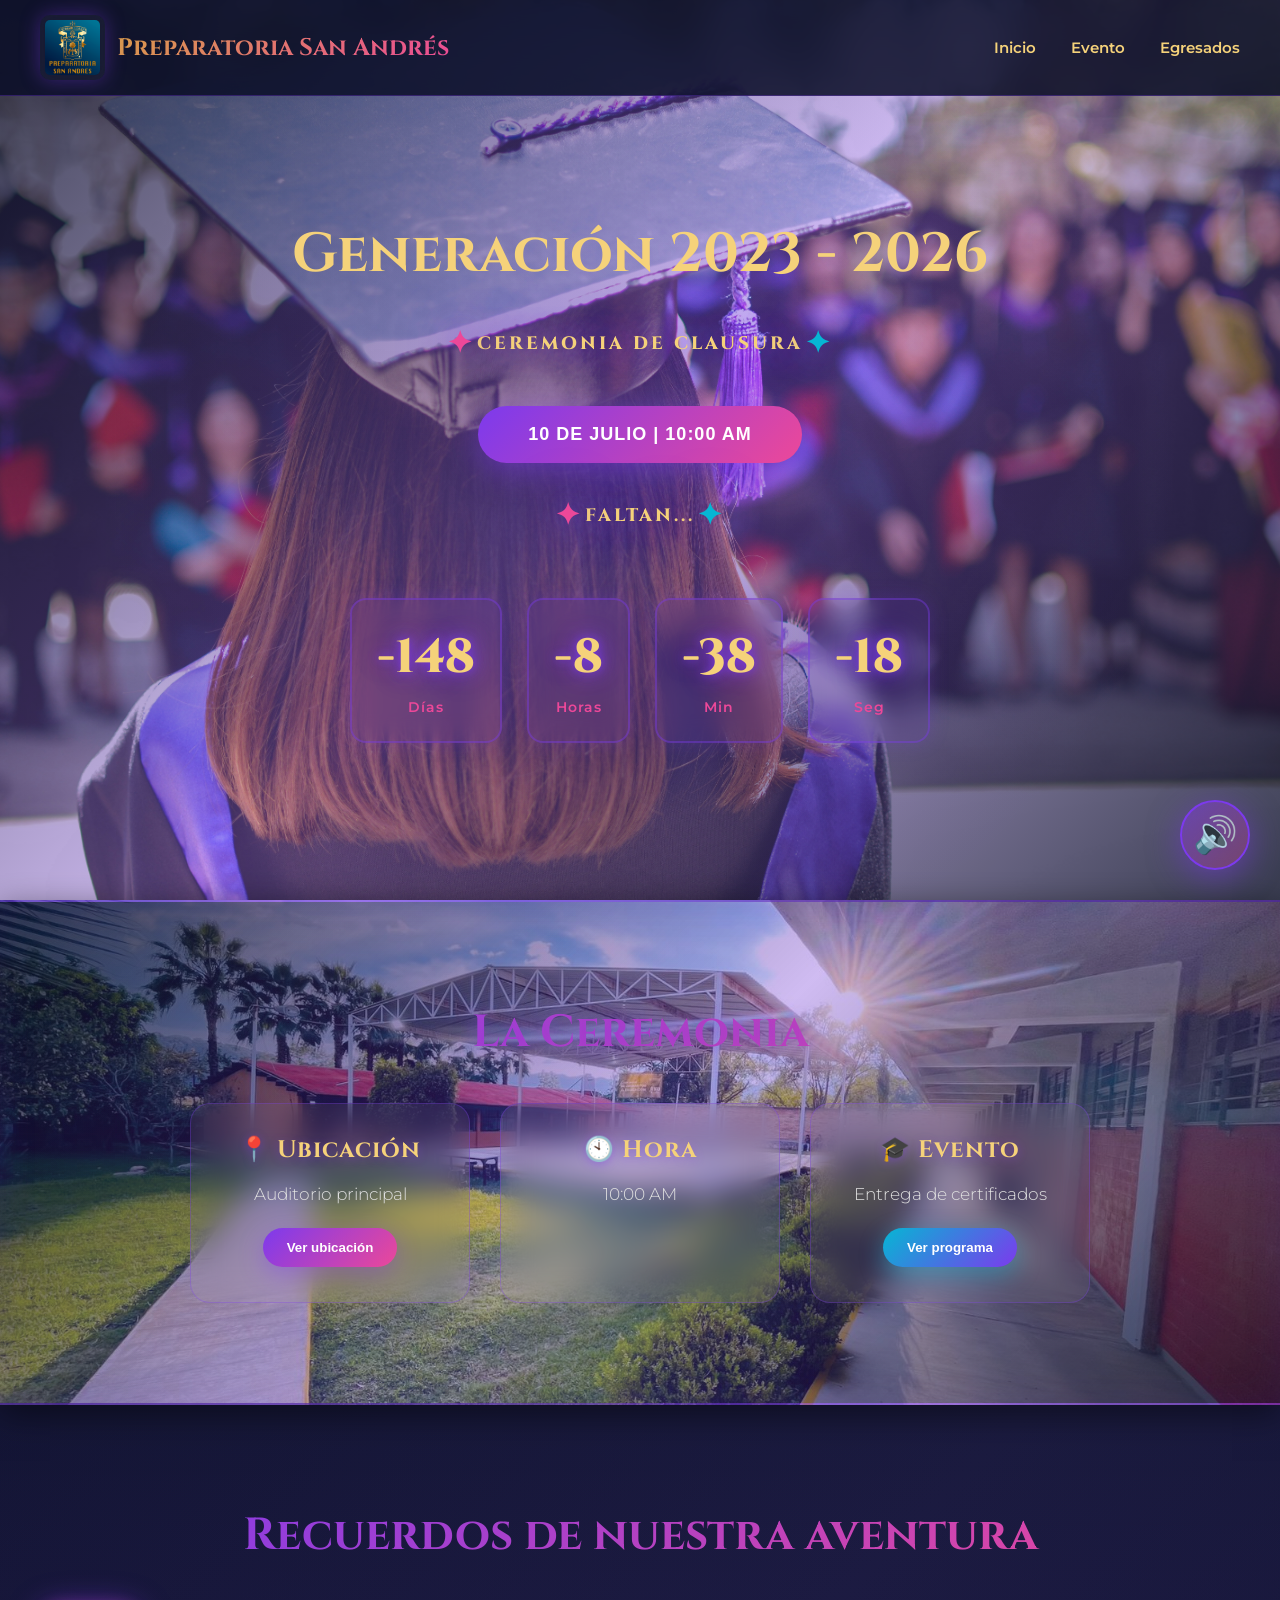
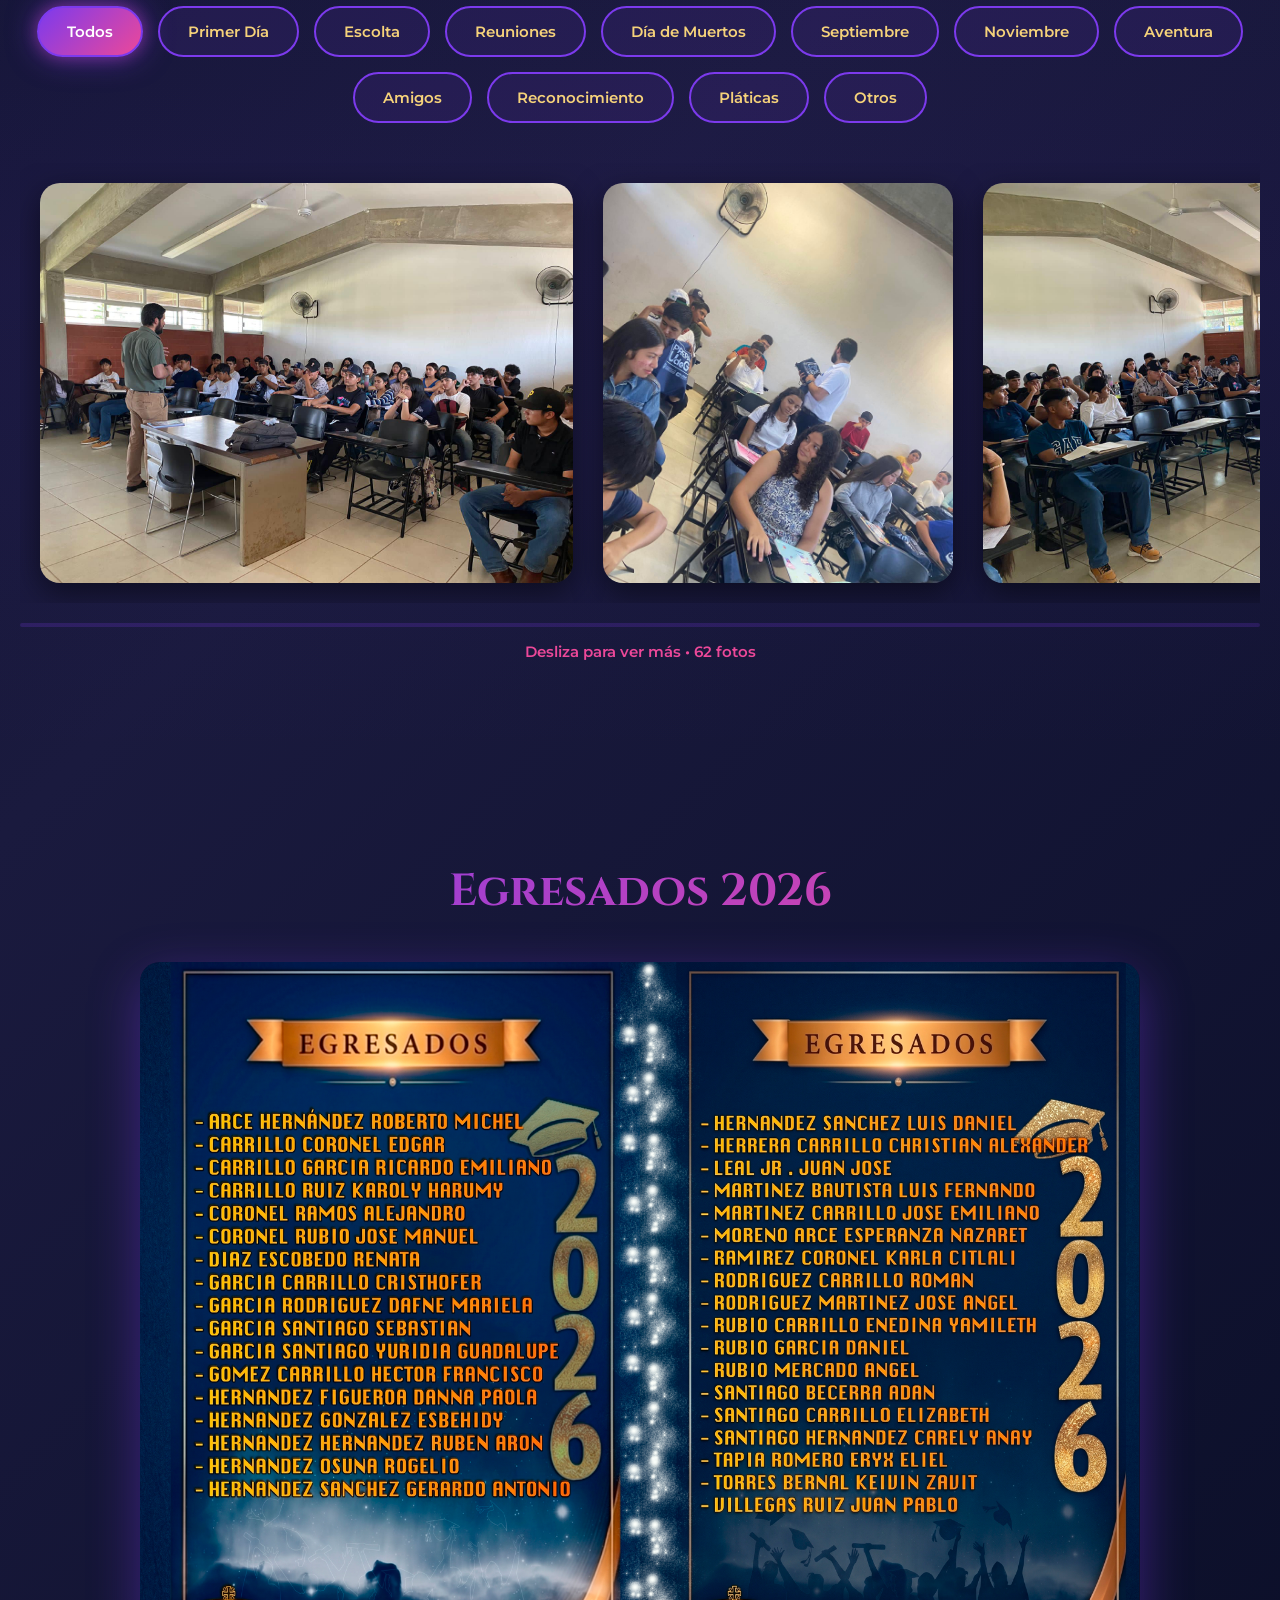
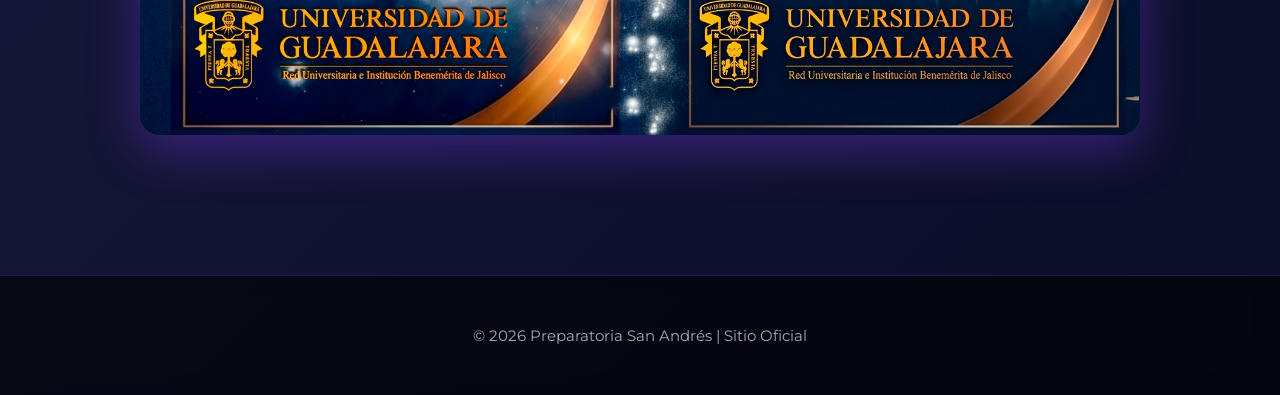
<file: RESPALDO/index.html>
<!DOCTYPE html>
<html lang="es">
<head>
<meta charset="UTF-8">
<meta name="viewport" content="width=device-width, initial-scale=1.0">

<title>Preparatoria San Andrés | Clausura 2026</title>

<link href="https://fonts.googleapis.com/css2?family=Cinzel:wght@400;600;800&family=Montserrat:wght@300;400;600;700;800&display=swap" rel="stylesheet">

<style>
    /* BOTÓN EVENTO */
.event-btn{
    margin-top:20px;
    padding:12px 24px;
    border:none;
    border-radius:30px;
    background:linear-gradient(135deg, #06b6d4, #7c3aed);
    color:white;
    font-weight:700;
    cursor:pointer;
    transition:0.3s;
    box-shadow:0 8px 25px rgba(6,182,212,0.4);
    position:relative;
    overflow:hidden;
}

.event-btn::before{
    content:"";
    position:absolute;
    top:0;
    left:-100%;
    width:100%;
    height:100%;
    background:linear-gradient(
        120deg,
        transparent,
        rgba(255,255,255,0.35),
        transparent
    );
    transition:0.5s;
}

.event-btn:hover::before{
    left:100%;
}

.event-btn:hover{
    transform:scale(1.08);
    box-shadow:
        0 12px 35px rgba(6,182,212,0.7),
        0 0 20px rgba(124,58,237,0.5);
}

/* CARD EVENTO */
.event-card{
    cursor:pointer;
}

.event-card:hover{
    border-color:#06b6d4;
}
    /* BOTÓN UBICACIÓN */
.location-btn{
    margin-top:20px;
    padding:12px 24px;
    border:none;
    border-radius:30px;
    background:linear-gradient(135deg, var(--purple), var(--pink));
    color:white;
    font-weight:700;
    cursor:pointer;
    transition:0.3s;
    box-shadow:0 8px 25px rgba(124,58,237,0.4);
    position:relative;
    overflow:hidden;
}

.location-btn::before{
    content:"";
    position:absolute;
    top:0;
    left:-100%;
    width:100%;
    height:100%;
    background:linear-gradient(
        120deg,
        transparent,
        rgba(255,255,255,0.35),
        transparent
    );
    transition:0.5s;
}

.location-btn:hover::before{
    left:100%;
}

.location-btn:hover{
    transform:scale(1.08);
    box-shadow:
        0 12px 35px rgba(124,58,237,0.7),
        0 0 20px rgba(236,72,153,0.5);
}

/* EFECTO CARD UBICACIÓN */
.location-card{
    cursor:pointer;
}

.location-card:hover{
    border-color:#ec4899;
}
:root{
    --gold:#d4af37;
    --gold-light:#f5d27a;
    --purple:#7c3aed;
    --pink:#ec4899;
    --cyan:#06b6d4;
    --dark:#0a0e27;
}

*{box-sizing:border-box;}

html{
    scroll-behavior:smooth;
}

body{
    margin:0;
    font-family:'Montserrat',sans-serif;
    background:linear-gradient(135deg, #0a0e27 0%, #1a1a3e 50%, #0a0e27 100%);
    color:white;
    overflow-x:hidden;
}

/* ===== KEYFRAMES ===== */
@keyframes fadeUp{
    from{opacity:0; transform:translateY(40px);}
    to{opacity:1; transform:translateY(0);}
}

@keyframes glowNumber{
    from{
        text-shadow:
            0 0 10px rgba(124,58,237,0.8),
            0 0 20px rgba(124,58,237,0.6);
    }
    to{
        text-shadow:
            0 0 20px rgba(245,210,122,1),
            0 0 40px rgba(124,58,237,0.8),
            0 0 60px rgba(124,58,237,0.6);
    }
}

@keyframes titleGlow{
    0%,100%{
        text-shadow:
            0 0 30px rgba(124,58,237,0.8),
            0 0 60px rgba(124,58,237,0.6),
            0 0 90px rgba(124,58,237,0.4),
            0 4px 20px rgba(0,0,0,0.5);
    }
    50%{
        text-shadow:
            0 0 50px rgba(236,72,153,1),
            0 0 80px rgba(124,58,237,0.8),
            0 0 120px rgba(124,58,237,0.6),
            0 4px 25px rgba(0,0,0,0.7);
    }
}

@keyframes float{
    0%,100%{ transform:translateY(-50%); }
    50%{ transform:translateY(-65%); }
}

@keyframes bounce{
    0%,100%{ transform:scale(1) translateY(0); }
    50%{ transform:scale(1.2) translateY(-5px); }
}

@keyframes zoomIn{
    from{transform:scale(0.7); opacity:0;}
    to{transform:scale(1); opacity:1;}
}

/* ===== NAV ===== */
.nav{
    position:fixed;
    top:0;
    width:100%;
    display:flex;
    justify-content:space-between;
    align-items:center;
    padding:15px 40px;
    background:rgba(10,14,39,0.85);
    backdrop-filter:blur(20px);
    z-index:100;
    border-bottom:1px solid rgba(124,58,237,0.3);
}

.nav h1{
    cursor:pointer;
    font-family:'Cinzel';
    background:linear-gradient(135deg, var(--gold), var(--pink));
    -webkit-background-clip:text;
    -webkit-text-fill-color:transparent;
    background-clip:text;
    font-size:clamp(16px,4vw,24px);
    display:flex;
    align-items:center;
    gap:12px;
    margin:0;
    transition:0.3s;
}

.nav h1:hover{
    transform:scale(1.05);
}

.nav h1 img{
    height:clamp(45px,8vw,65px);
    border-radius:10px;
    background:rgba(255,255,255,0.05);
    padding:5px;
    backdrop-filter:blur(10px);
    box-shadow:0 0 20px rgba(124,58,237,0.4);
    transition:0.3s;
}

.nav h1 img:hover{
    box-shadow:0 0 30px rgba(236,72,153,0.6);
}

.nav-links{
    display:flex;
    gap:clamp(15px,3vw,35px);
    align-items:center;
}

.nav a{
    color:#f5d27a;
    text-decoration:none;
    position:relative;
    font-size:clamp(12px,2vw,15px);
    font-weight:600;
    transition:0.3s;
}

.nav a::after{
    content:"";
    position:absolute;
    width:0;
    height:2px;
    background:linear-gradient(90deg, var(--purple), var(--pink));
    bottom:-5px;
    left:0;
    transition:.3s;
}

.nav a:hover{
    color:#ec4899;
}

.nav a:hover::after{
    width:100%;
}

.hamburger{
    display:none;
    flex-direction:column;
    cursor:pointer;
    gap:6px;
}

.hamburger span{
    width:25px;
    height:3px;
    background:linear-gradient(90deg, var(--gold), var(--pink));
    border-radius:3px;
    transition:0.3s;
}

.hamburger.active span:nth-child(1){
    transform:rotate(45deg) translate(10px, 10px);
}

.hamburger.active span:nth-child(2){
    opacity:0;
}

.hamburger.active span:nth-child(3){
    transform:rotate(-45deg) translate(7px, -7px);
}

@media(max-width:768px){
    .nav{
        padding:12px 20px;
    }
    
    .hamburger{
        display:flex;
    }
    
    .nav-links{
        position:fixed;
        top:70px;
        left:-100%;
        flex-direction:column;
        background:rgba(10,14,39,0.98);
        backdrop-filter:blur(20px);
        width:100%;
        text-align:center;
        transition:0.3s;
        padding:40px 0;
        gap:20px;
        border-bottom:1px solid rgba(124,58,237,0.3);
    }
    
    .nav-links.active{
        left:0;
    }
    
    .nav-links a{
        font-size:18px;
        display:block;
        padding:10px 0;
    }
}

/* ===== MÚSICA ===== */
.music-toggle{
    position:fixed;
    bottom:30px;
    right:30px;
    width:clamp(55px,12vw,70px);
    height:clamp(55px,12vw,70px);
    border-radius:50%;
    background:linear-gradient(135deg, rgba(124,58,237,0.5) 0%, rgba(236,72,153,0.3) 100%);
    border:2px solid #7c3aed;
    color:#f5d27a;
    font-size:clamp(28px,6vw,36px);
    cursor:pointer;
    transition:0.3s all;
    display:flex;
    align-items:center;
    justify-content:center;
    z-index:101;
    box-shadow:0 8px 32px rgba(124,58,237,0.5);
    backdrop-filter:blur(10px);
}

.music-toggle:hover{
    transform:scale(1.15) rotate(10deg);
    background:linear-gradient(135deg, rgba(124,58,237,0.7) 0%, rgba(236,72,153,0.5) 100%);
    box-shadow:0 12px 40px rgba(124,58,237,0.7), 0 0 20px rgba(236,72,153,0.4);
}

.music-toggle.muted{
    background:linear-gradient(135deg, rgba(100,100,100,0.3) 0%, rgba(100,100,100,0.1) 100%);
    border-color:#808080;
    color:#808080;
}

.music-toggle.muted:hover{
    background:linear-gradient(135deg, rgba(100,100,100,0.5) 0%, rgba(100,100,100,0.2) 100%);
    box-shadow:0 8px 25px rgba(100,100,100,0.3);
}

.music-icon{
    display:block;
    transition:transform 0.3s;
}

.music-toggle:hover .music-icon{
    animation:bounce 0.6s ease;
}

@media(max-width:600px){
    .music-toggle{
        bottom:20px;
        right:20px;
    }
}

/* ===== HERO ===== */
.hero{
    min-height:100vh;
    display:flex;
    align-items:center;
    justify-content:center;
    text-align:center;
    background:
    linear-gradient(135deg, rgba(10,14,39,0.8) 0%, rgba(124,58,237,0.3) 50%, rgba(10,14,39,0.8) 100%),
    url('FONDO1.jpg');
    background-size:cover;
    background-position:center;
    background-attachment:fixed;
    padding:120px 20px 60px;
    position:relative;
    overflow:hidden;
}

.hero::before{
    content:"";
    position:absolute;
    top:0;
    left:0;
    right:0;
    bottom:0;
    background:radial-gradient(circle at 50% 50%, rgba(124,58,237,0.1), transparent 70%);
    pointer-events:none;
}

.hero > div{
    display:flex;
    flex-direction:column;
    align-items:center;
    gap:clamp(20px,5vw,40px);
    position:relative;
    z-index:1;
}

.hero h2{
    font-family:'Cinzel';
    font-size:clamp(28px,6vw,55px);
    animation:fadeUp 1.2s ease;
    color:#f5d27a;
    margin:0;
}

.hero p{
    color:var(--gold-light);
    animation:fadeUp 1.5s ease;
    font-size:clamp(14px,3vw,18px);
    margin:0;
}

.ceremonia-title{
    font-family:'Cinzel';
    font-size:clamp(36px,8vw,75px);
    color:#f5d27a;
    font-weight:800;
    letter-spacing:clamp(1px,2vw,3px);
    text-transform:uppercase;
    margin:20px 0;
    text-shadow:
        0 0 30px rgba(124,58,237,0.8),
        0 0 60px rgba(124,58,237,0.6),
        0 0 90px rgba(124,58,237,0.4);
    animation:titleGlow 2s ease-in-out infinite, fadeUp 1.5s ease;
    position:relative;
    display:inline-block;
}

.ceremonia-title::before{
    content:"✦";
    position:absolute;
    left:clamp(-30px,-8vw,-50px);
    top:50%;
    transform:translateY(-50%);
    color:#ec4899;
    font-size:clamp(20px,3vw,30px);
    animation:float 3s ease-in-out infinite;
}

.ceremonia-title::after{
    content:"✦";
    position:absolute;
    right:clamp(-30px,-8vw,-50px);
    top:50%;
    transform:translateY(-50%);
    color:#06b6d4;
    font-size:clamp(20px,3vw,30px);
    animation:float 3s ease-in-out infinite 0.5s;
}

.btn{
    margin-top:10px;
    padding:clamp(14px,3vw,18px) clamp(30px,6vw,50px);
    font-size:clamp(14px,2.5vw,18px);
    font-weight:700;
    border-radius:50px;
    border:none;
    background:linear-gradient(135deg, var(--purple), var(--pink));
    color:white;
    cursor:pointer;
    transition:.3s;
    text-transform:uppercase;
    letter-spacing:1px;
    box-shadow:0 8px 32px rgba(124,58,237,0.5);
    position:relative;
    overflow:hidden;
}

.btn::before{
    content:"";
    position:absolute;
    top:0;
    left:-100%;
    width:100%;
    height:100%;
    background:linear-gradient(135deg, transparent, rgba(255,255,255,0.3), transparent);
    transition:0.5s;
}

.btn:hover::before{
    left:100%;
}

.btn:hover{
    transform:scale(1.1);
    box-shadow:0 12px 40px rgba(124,58,237,0.7), 0 0 20px rgba(236,72,153,0.5);
}

.countdown-pro{
    margin-top:30px;
    display:flex;
    justify-content:center;
    gap:clamp(15px,3vw,25px);
    flex-wrap:wrap;
}

.time-box{
    background:rgba(124,58,237,0.1);
    backdrop-filter:blur(12px);
    border:2px solid rgba(124,58,237,0.4);
    padding:clamp(15px,3vw,25px);
    border-radius:16px;
    min-width:clamp(70px,15vw,100px);
    text-align:center;
    box-shadow:0 0 20px rgba(124,58,237,0.2);
    transition:.4s;
}

.time-box:hover{
    transform:scale(1.1) translateY(-5px);
    box-shadow:0 10px 40px rgba(124,58,237,0.6), 0 0 30px rgba(236,72,153,0.3);
    border-color:rgba(236,72,153,0.6);
}

.time-box span{
    font-size:clamp(28px,6vw,48px);
    font-weight:800;
    font-family:'Cinzel';
    color:#f5d27a;
    text-shadow:
        0 0 10px rgba(124,58,237,0.8),
        0 0 20px rgba(124,58,237,0.6),
        0 0 30px rgba(124,58,237,0.4);
    animation:glowNumber 2s infinite alternate;
    display:block;
}

.time-box p{
    margin:8px 0 0;
    font-size:clamp(12px,2vw,14px);
    color:#ec4899;
    letter-spacing:1px;
    font-weight:600;
}

/* ===== SECCIONES ===== */
.section{
    padding:clamp(60px,8vw,100px) 20px;
    text-align:center;
    position:relative;
}

.section h3{
    font-family:'Cinzel';
    background:linear-gradient(135deg, var(--purple), var(--pink));
    -webkit-background-clip:text;
    -webkit-text-fill-color:transparent;
    background-clip:text;
    font-size:clamp(28px,6vw,45px);
    margin:0 0 30px 0;
    animation:fadeUp 0.8s ease;
}

#evento{
    position:relative;
    background:
    linear-gradient(135deg, rgba(10,14,39,0.8) 0%, rgba(124,58,237,0.3) 50%, rgba(10,14,39,0.8) 100%),
    url('HISTORIA/11.jpg');
    background-size:cover;
    background-position:center;
    background-attachment:fixed;
    border-top:2px solid rgba(124,58,237,0.5);
    border-bottom:2px solid rgba(124,58,237,0.5);
    box-shadow:
        inset 0 0 40px rgba(124,58,237,0.1),
        0 8px 32px rgba(0,0,0,0.5);
}

#evento::before{
    content:"";
    position:absolute;
    top:0;
    left:0;
    right:0;
    bottom:0;
    background:radial-gradient(circle at 30% 70%, rgba(124,58,237,0.05), transparent 50%);
    pointer-events:none;
}

#evento h3{
    position:relative;
    z-index:1;
    text-shadow:0 0 20px rgba(124,58,237,0.6);
}

/* ===== CARDS ===== */
.cards{
    display:flex;
    flex-wrap:wrap;
    justify-content:center;
    gap:clamp(20px,3vw,30px);
    margin-top:40px;
    position:relative;
    z-index:1;
}

.card{
    background:rgba(255,255,255,0.05);
    backdrop-filter:blur(15px);
    border:1px solid rgba(124,58,237,0.3);
    padding:clamp(20px,4vw,30px);
    border-radius:20px;
    width:100%;
    max-width:280px;
    min-height:200px;
    transition:.4s;
    position:relative;
    overflow:hidden;
}

.card::before{
    content:"";
    position:absolute;
    top:-50%;
    right:-50%;
    width:100%;
    height:100%;
    background:linear-gradient(135deg, rgba(124,58,237,0.2), rgba(236,72,153,0.1));
    opacity:0;
    transition:0.4s;
}

.card:hover::before{
    opacity:1;
}

.card h4{
    font-family:'Cinzel';
    font-size:clamp(18px,3.5vw,24px);
    color:#f5d27a;
    margin:0 0 15px 0;
    text-shadow:0 2px 10px rgba(124,58,237,0.4);
    letter-spacing:1px;
    transition:0.3s;
    position:relative;
    z-index:2;
}

.card p{
    font-size:clamp(14px,2vw,17px);
    color:#e0e0e0;
    margin:0;
    font-weight:300;
    line-height:1.6;
    transition:0.3s;
    position:relative;
    z-index:2;
}

.card:hover{
    transform:translateY(-15px) scale(1.05);
    box-shadow:0 15px 40px rgba(124,58,237,0.4), 0 0 30px rgba(124,58,237,0.2);
    border-color:rgba(124,58,237,0.6);
}

.card:hover h4{
    color:#f5d27a;
    text-shadow:0 0 20px rgba(236,72,153,0.8), 0 2px 10px rgba(124,58,237,0.6);
    transform:scale(1.08);
}

.card:hover p{
    color:#f5d27a;
}

/* ===== GALERÍA ===== */
.gallery-section{
    padding:clamp(60px,8vw,100px) 20px;
    background:linear-gradient(180deg, transparent 0%, rgba(124,58,237,0.05) 50%, transparent 100%);
    text-align:center;
}

.gallery-title{
    font-family:'Cinzel';
    background:linear-gradient(135deg, var(--purple), var(--pink));
    -webkit-background-clip:text;
    -webkit-text-fill-color:transparent;
    background-clip:text;
    font-size:clamp(28px,6vw,45px);
    margin:0 0 40px 0;
    animation:fadeUp 0.8s ease;
}

.filter-buttons{
    display:flex;
    flex-wrap:wrap;
    justify-content:center;
    gap:clamp(10px,2vw,15px);
    margin-bottom:40px;
    animation:fadeUp 1s ease;
}

.filter-btn{
    padding:clamp(10px,2vw,14px) clamp(18px,3vw,28px);
    background:rgba(124,58,237,0.1);
    color:#f5d27a;
    border:2px solid #7c3aed;
    border-radius:30px;
    cursor:pointer;
    font-family:'Montserrat';
    font-size:clamp(12px,1.8vw,15px);
    font-weight:600;
    transition:0.3s;
}

.filter-btn:hover{
    background:rgba(124,58,237,0.2);
    transform:scale(1.08);
    box-shadow:0 0 20px rgba(124,58,237,0.4);
}

.filter-btn.active{
    background:linear-gradient(135deg, var(--purple), var(--pink));
    color:white;
    box-shadow:0 0 30px rgba(124,58,237,0.6), 0 0 15px rgba(236,72,153,0.4);
}

.gallery-wrapper{
    display:flex;
    gap:clamp(15px,3vw,30px);
    overflow-x:auto;
    scroll-snap-type:x mandatory;
    padding:20px;
    cursor:grab;
    scroll-behavior:smooth;
    position:relative;
}

.gallery-wrapper::-webkit-scrollbar{
    height:8px;
}

.gallery-wrapper::-webkit-scrollbar-track{
    background:rgba(255,255,255,0.05);
    border-radius:10px;
}

.gallery-wrapper::-webkit-scrollbar-thumb{
    background:linear-gradient(180deg, var(--purple), var(--pink));
    border-radius:10px;
}

.gallery-wrapper::-webkit-scrollbar-thumb:hover{
    background:var(--gold);
}

.gallery-item{
    min-width:clamp(200px,50vw,350px);
    height:clamp(280px,50vw,400px);
    border-radius:20px;
    overflow:hidden;
    scroll-snap-align:center;
    transition:0.5s;
    flex-shrink:0;
    position:relative;
    cursor:pointer;
    box-shadow:0 10px 30px rgba(0,0,0,0.5);
}

.gallery-item img{
    width:100%;
    height:100%;
    object-fit:cover;
}

.gallery-item:hover{
    transform:scale(1.08);
    box-shadow:0 20px 50px rgba(124,58,237,0.5), 0 0 30px rgba(236,72,153,0.3);
}

.scroll-progress{
    height:4px;
    background:rgba(124,58,237,0.2);
    margin-top:20px;
    border-radius:2px;
    overflow:hidden;
}

.scroll-progress-bar{
    height:100%;
    background:linear-gradient(90deg, var(--purple), var(--pink));
    width:0%;
    transition:width 0.1s ease;
}

.scroll-info{
    text-align:center;
    color:#ec4899;
    margin-top:15px;
    font-size:clamp(12px,2vw,15px);
    font-family:'Montserrat';
    font-weight:600;
}

/* ===== EGRESADOS ===== */
.img-box{
    max-width:100%;
    width:100%;
    max-width:1000px;
    margin:40px auto;
    border-radius:20px;
    overflow:hidden;
    position:relative;
    box-shadow:0 15px 50px rgba(124,58,237,0.4);
    cursor:pointer;
    transition:0.4s;
}

.img-box img{
    width:100%;
    height:auto;
    transition:0.5s;
    display:block;
}

#egressImage:hover{
    filter:brightness(1.15) drop-shadow(0 0 30px rgba(124,58,237,0.6));
    transform:scale(1.05);
}

/* ===== LIGHTBOX ===== */
.lightbox{
    position:fixed;
    top:0;
    left:0;
    width:100%;
    height:100%;
    background:rgba(0,0,0,0.95);
    display:flex;
    justify-content:center;
    align-items:center;
    opacity:0;
    pointer-events:none;
    transition:0.4s;
    z-index:999;
}

.lightbox.active{
    opacity:1;
    pointer-events:auto;
}

.lightbox img{
    max-width:90%;
    max-height:85%;
    border-radius:15px;
    animation:zoomIn 0.4s ease;
    box-shadow:0 0 50px rgba(124,58,237,0.6);
}

.close{
    position:absolute;
    top:clamp(20px,5vw,40px);
    right:clamp(20px,5vw,40px);
    font-size:clamp(32px,6vw,48px);
    color:#f5d27a;
    cursor:pointer;
    transition:0.3s;
    background:rgba(0,0,0,0.5);
    width:clamp(50px,10vw,70px);
    height:clamp(50px,10vw,70px);
    border-radius:50%;
    display:flex;
    align-items:center;
    justify-content:center;
    backdrop-filter:blur(10px);
}

.close:hover{
    background:rgba(0,0,0,0.8);
    transform:rotate(90deg);
    color:#ec4899;
}

/* ===== REVEAL ===== */
.reveal{
    opacity:0;
    transform:translateY(40px);
    transition:1s;
}

.reveal.active{
    opacity:1;
    transform:translateY(0);
}

/* ===== FOOTER ===== */
.footer{
    background:rgba(0,0,0,0.6);
    backdrop-filter:blur(10px);
    padding:clamp(30px,5vw,50px) 20px;
    text-align:center;
    color:#aaa;
    border-top:1px solid rgba(124,58,237,0.3);
    font-size:clamp(12px,2vw,15px);
}

/* ===== RESPONSIVE ===== */
@media(max-width:768px){
    .section{
        padding:60px 15px;
    }
    
    .card{
        max-width:100%;
    }
    
    .gallery-item{
        min-width:clamp(180px,70vw,280px);
    }
}

@media(max-width:480px){
    .ceremonia-title::before,
    .ceremonia-title::after{
        display:none;
    }
    
    .hero{
        min-height:auto;
        padding:100px 15px 40px;
    }
}
</style>
</head>

<body>

<!-- AUDIO DE FONDO -->
<audio id="backgroundMusic" preload="auto" crossorigin="anonymous">
    <source src="MUSICA/Gladiator - Now We Are Free.mp3" type="audio/mpeg">
    Tu navegador no soporta el elemento de audio.
</audio>

<!-- BOTÓN CONTROL DE MÚSICA -->
<button id="musicToggle" class="music-toggle" title="Silenciar/Activar música">
    <span class="music-icon">🔊</span>
</button>

<!-- NAV -->
<div class="nav">
    <h1>
        <img src="logo1.png" alt="Logo" id="logoClickable">
        <span>Preparatoria San Andrés</span>
    </h1>
    <div class="hamburger" id="hamburger">
        <span></span>
        <span></span>
        <span></span>
    </div>
    <div class="nav-links" id="navLinks">
        <a href="#inicio">Inicio</a>
        <a href="#evento">Evento</a>
        <a href="#egresados">Egresados</a>
    </div>
</div>

<!-- HERO -->
<section class="hero" id="inicio">
    <div>
        <h2>Generación 2023 - 2026</h2>
        <p class="ceremonia-title">Ceremonia de Clausura</p>
        <button class="btn">10 de Julio | 10:00 AM</button>
         <p class="ceremonia-title">Faltan...</p>
        <div class="countdown-pro">
            <div class="time-box">
                <span id="dias">00</span>
                <p>Días</p>
            </div>
            <div class="time-box">
                <span id="horas">00</span>
                <p>Horas</p>
            </div>
            <div class="time-box">
                <span id="minutos">00</span>
                <p>Min</p>
            </div>
            <div class="time-box">
                <span id="segundos">00</span>
                <p>Seg</p>
            </div>
        </div>
    </div>
</section>

<!-- EVENTO -->
<section class="section reveal" id="evento">
    <h3>La Ceremonia</h3>
    <div class="cards">
        <div class="card location-card" onclick="abrirLightbox('HISTORIA/ENTRADA1.jpg')">
    <h4>📍 Ubicación</h4>
    <p>Auditorio principal</p>
    <button class="location-btn">
        Ver ubicación
    </button>
</div>
        <div class="card">
            <h4>🕙 Hora</h4>
            <p>10:00 AM</p>
        </div>
       <div class="card event-card" onclick="abrirLightbox('cara1.jpg')">
    <h4>🎓 Evento</h4>
    <p>Entrega de certificados</p>

    <button class="event-btn">
        Ver programa
    </button>
</div>
    </div>
</section>

<!-- GALERÍA -->
<section class="gallery-section">
    <h2 class="gallery-title">Recuerdos de nuestra aventura</h2>
    
    <div class="filter-buttons" id="filterButtons"></div>
    
    <div class="gallery-wrapper" id="gallery"></div>
    
    <div class="scroll-progress">
        <div class="scroll-progress-bar" id="progressBar"></div>
    </div>
    <div class="scroll-info" id="scrollInfo"></div>
</section>

<!-- LIGHTBOX -->
<div class="lightbox" id="lightbox">
    <span class="close" onclick="cerrarLightbox()">×</span>
    <img id="lightbox-img" alt="Imagen ampliada">
</div>

<!-- EGRESADOS -->
<section class="section reveal" id="egresados">
    <h3>Egresados 2026</h3>
    <div class="img-box">
        <img id="egressImage" src="CARA INTERIOR.png" alt="Egresados">
    </div>
</section>

<!-- FOOTER -->
<div class="footer">
    © 2026 Preparatoria San Andrés | Sitio Oficial
</div>

<script>
// ===== MENU HAMBURGUESA =====
const hamburger = document.getElementById('hamburger');
const navLinks = document.getElementById('navLinks');

hamburger.addEventListener('click', () => {
    hamburger.classList.toggle('active');
    navLinks.classList.toggle('active');
});

document.querySelectorAll('.nav-links a').forEach(link => {
    link.addEventListener('click', () => {
        hamburger.classList.remove('active');
        navLinks.classList.remove('active');
    });
});

// ===== LIGHTBOX =====
const lightbox = document.getElementById("lightbox");
const lightboxImg = document.getElementById("lightbox-img");
const logo = document.getElementById("logoClickable");

if(logo){
    logo.addEventListener("click", () => {
        abrirLightbox(logo.src);
    });
}

function abrirLightbox(src) {
    lightbox.classList.add("active");
    lightboxImg.src = src;
}

function cerrarLightbox() {
    lightbox.classList.remove("active");
}

lightbox.addEventListener("click", e => {
    if (e.target === lightbox) {
        cerrarLightbox();
    }
});

document.addEventListener("keydown", e => {
    if (e.key === "Escape") {
        cerrarLightbox();
    }
});

// ===== GALERÍA =====
document.addEventListener("DOMContentLoaded", () => {
    const gallery = document.getElementById("gallery");
    const filterButtons = document.getElementById("filterButtons");
    const progressBar = document.getElementById("progressBar");
    const scrollInfo = document.getElementById("scrollInfo");
    const ruta = "HISTORIA/";

    function actualizarProgreso() {
        const scrollLeft = gallery.scrollLeft;
        const scrollWidth = gallery.scrollWidth - gallery.clientWidth;
        const progress = scrollWidth === 0 ? 0 : (scrollLeft / scrollWidth) * 100;
        progressBar.style.width = progress + "%";
        
        const totalFotos = gallery.querySelectorAll(".gallery-item").length;
        scrollInfo.textContent = `Desliza para ver más • ${totalFotos} fotos`;
    }

    gallery.addEventListener("scroll", actualizarProgreso);

    fetch("HISTORIA/lista.json")
    .then(res => {
        if (!res.ok) throw new Error("No se pudo cargar lista.json");
        return res.json();
    })
    .then(data => {
        const categorias = data.categorias;

        const btnTodos = document.createElement("button");
        btnTodos.className = "filter-btn active";
        btnTodos.textContent = "Todos";
        btnTodos.addEventListener("click", () => {
            mostrarFotos(getAllFotos());
            actualizarBotones(btnTodos);
        });
        filterButtons.appendChild(btnTodos);

        Object.keys(categorias).forEach(categoria => {
            const btn = document.createElement("button");
            btn.className = "filter-btn";
            btn.textContent = categoria;
            btn.addEventListener("click", () => {
                mostrarFotos(categorias[categoria]);
                actualizarBotones(btn);
                gallery.scrollLeft = 0;
            });
            filterButtons.appendChild(btn);
        });

        function getAllFotos() {
            let todas = [];
            Object.values(categorias).forEach(fotos => todas = todas.concat(fotos));
            return todas;
        }

        function mostrarFotos(fotos) {
            gallery.innerHTML = "";
            fotos.forEach(img => {
                const div = document.createElement("div");
                div.className = "gallery-item";

                const image = document.createElement("img");
                image.src = ruta + img;
                image.alt = "Foto de la galería";

                image.addEventListener("click", () => {
                    abrirLightbox(image.src);
                });

                div.appendChild(image);
                gallery.appendChild(div);
            });
            
            setTimeout(() => actualizarProgreso(), 100);
        }

        function actualizarBotones(btnActivo) {
            document.querySelectorAll(".filter-btn").forEach(btn => btn.classList.remove("active"));
            btnActivo.classList.add("active");
        }

        mostrarFotos(getAllFotos());
    })
    .catch(err => console.error("Error cargando galería:", err));
});

// ===== SCROLL REVEAL =====
const reveals = document.querySelectorAll('.reveal');

function checkReveal() {
    reveals.forEach(el => {
        const top = el.getBoundingClientRect().top;
        if (top < window.innerHeight - 100) {
            el.classList.add('active');
        }
    });
}

window.addEventListener('scroll', checkReveal);
window.addEventListener('load', checkReveal);

// ===== EGRESADOS LIGHTBOX =====
const egressImage = document.getElementById('egressImage');
if(egressImage){
    egressImage.addEventListener('click', () => {
        abrirLightbox(egressImage.src);
    });
}

// ===== MÚSICA =====
const backgroundMusic = document.getElementById('backgroundMusic');
const musicToggle = document.getElementById('musicToggle');

backgroundMusic.volume = 0.15;
backgroundMusic.loop = true;

function playMusic() {
    const playPromise = backgroundMusic.play();
    if (playPromise !== undefined) {
        playPromise
            .then(() => console.log("🎵 Música reproduciendo"))
            .catch(err => console.log("⚠️ Autoplay bloqueado. Haz clic para reproducir música"));
    }
}

window.addEventListener('load', () => {
    playMusic();
});

let firstClick = false;
document.addEventListener('click', () => {
    if(!firstClick && backgroundMusic.paused){
        firstClick = true;
        playMusic();
    }
});

let isMuted = false;

musicToggle.addEventListener('click', (e) => {
    e.stopPropagation();
    isMuted = !isMuted;
    
    if(isMuted){
        backgroundMusic.volume = 0;
        musicToggle.classList.add('muted');
        musicToggle.querySelector('.music-icon').textContent = '🔇';
        musicToggle.title = 'Activar música';
    } else {
        backgroundMusic.volume = 0.15;
        musicToggle.classList.remove('muted');
        musicToggle.querySelector('.music-icon').textContent = '🔊';
        musicToggle.title = 'Silenciar música';
        
        if(backgroundMusic.paused){
            playMusic();
        }
    }
});

// ===== COUNTDOWN =====
const fechaEvento = new Date("July 10, 2026 10:00:00").getTime();

setInterval(() => {
    const ahora = new Date().getTime();
    const diferencia = fechaEvento - ahora;

    const dias = Math.floor(diferencia / (1000*60*60*24));
    const horas = Math.floor((diferencia % (1000*60*60*24)) / (1000*60*60));
    const minutos = Math.floor((diferencia % (1000*60*60)) / (1000*60));
    const segundos = Math.floor((diferencia % (1000*60)) / 1000);

    document.getElementById("dias").textContent = dias;
    document.getElementById("horas").textContent = horas;
    document.getElementById("minutos").textContent = minutos;
    document.getElementById("segundos").textContent = segundos;
}, 1000);
</script>

</body>
</html>
</file>
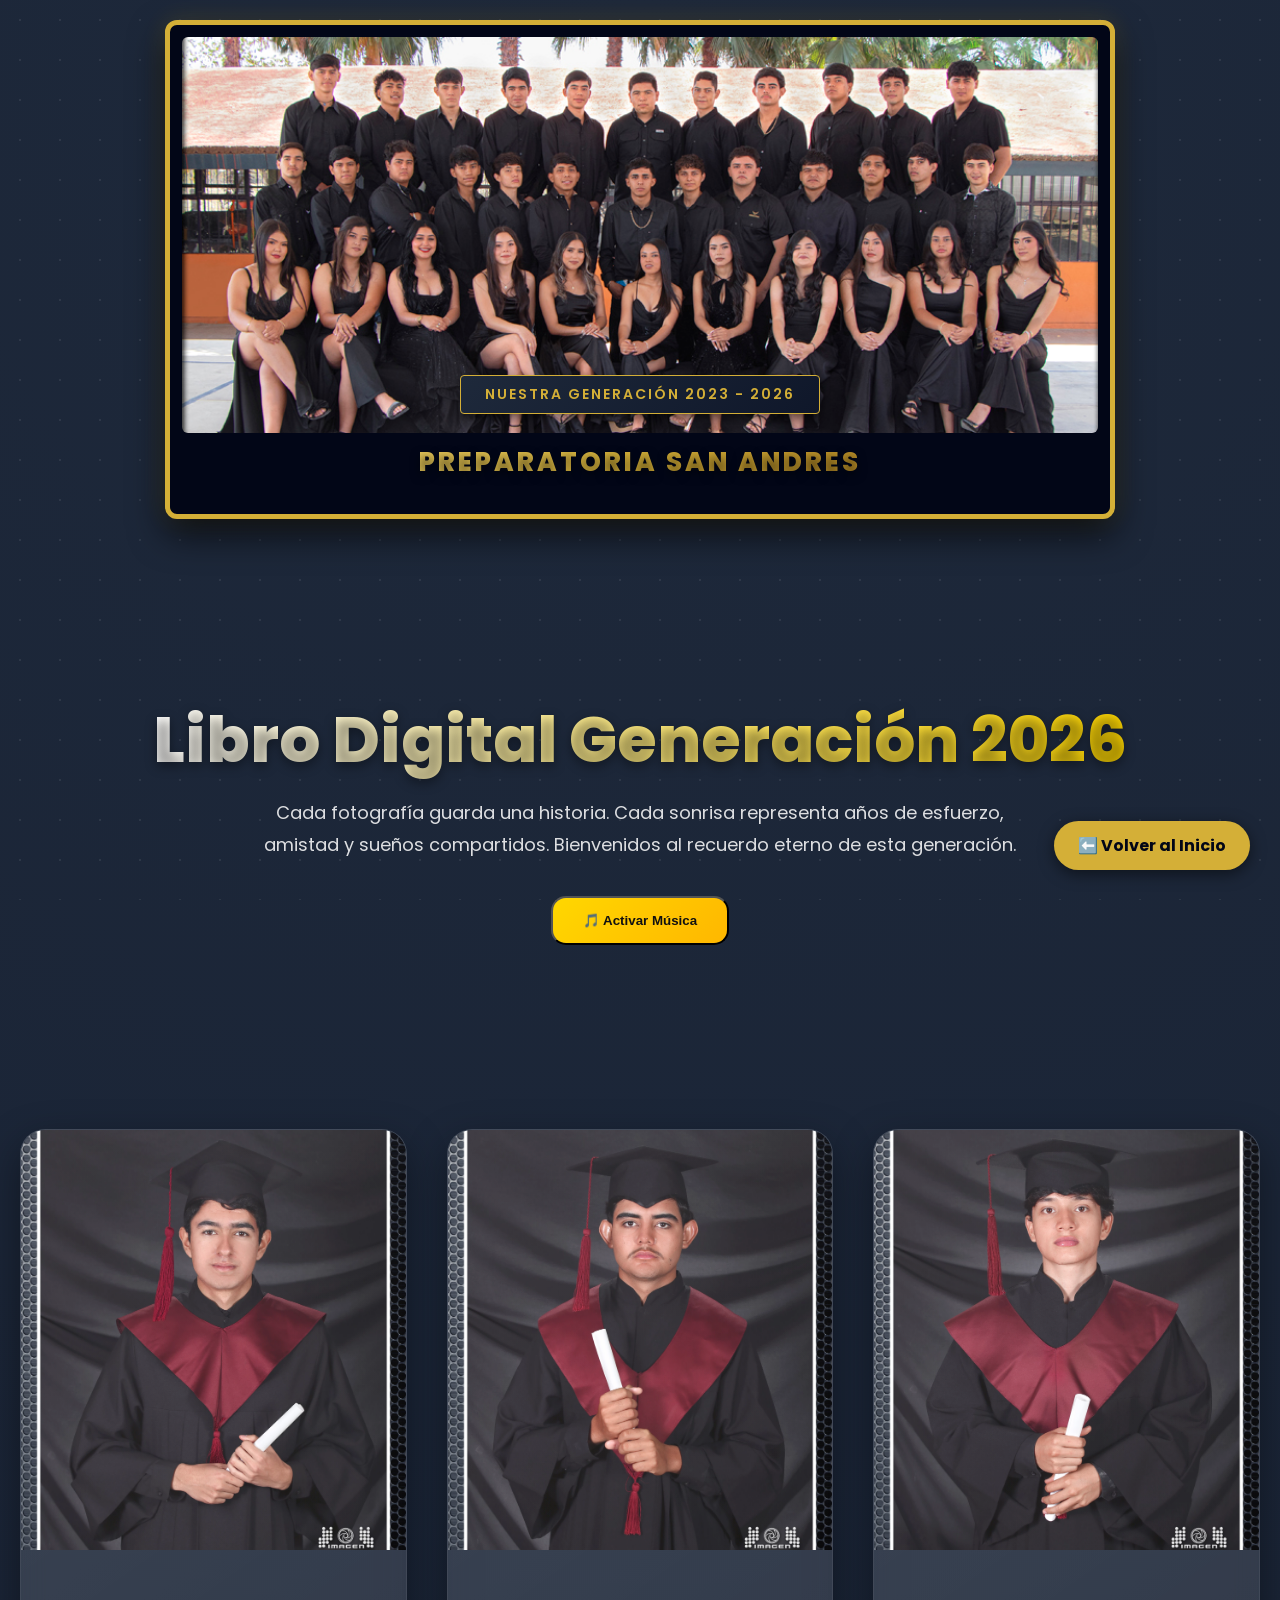
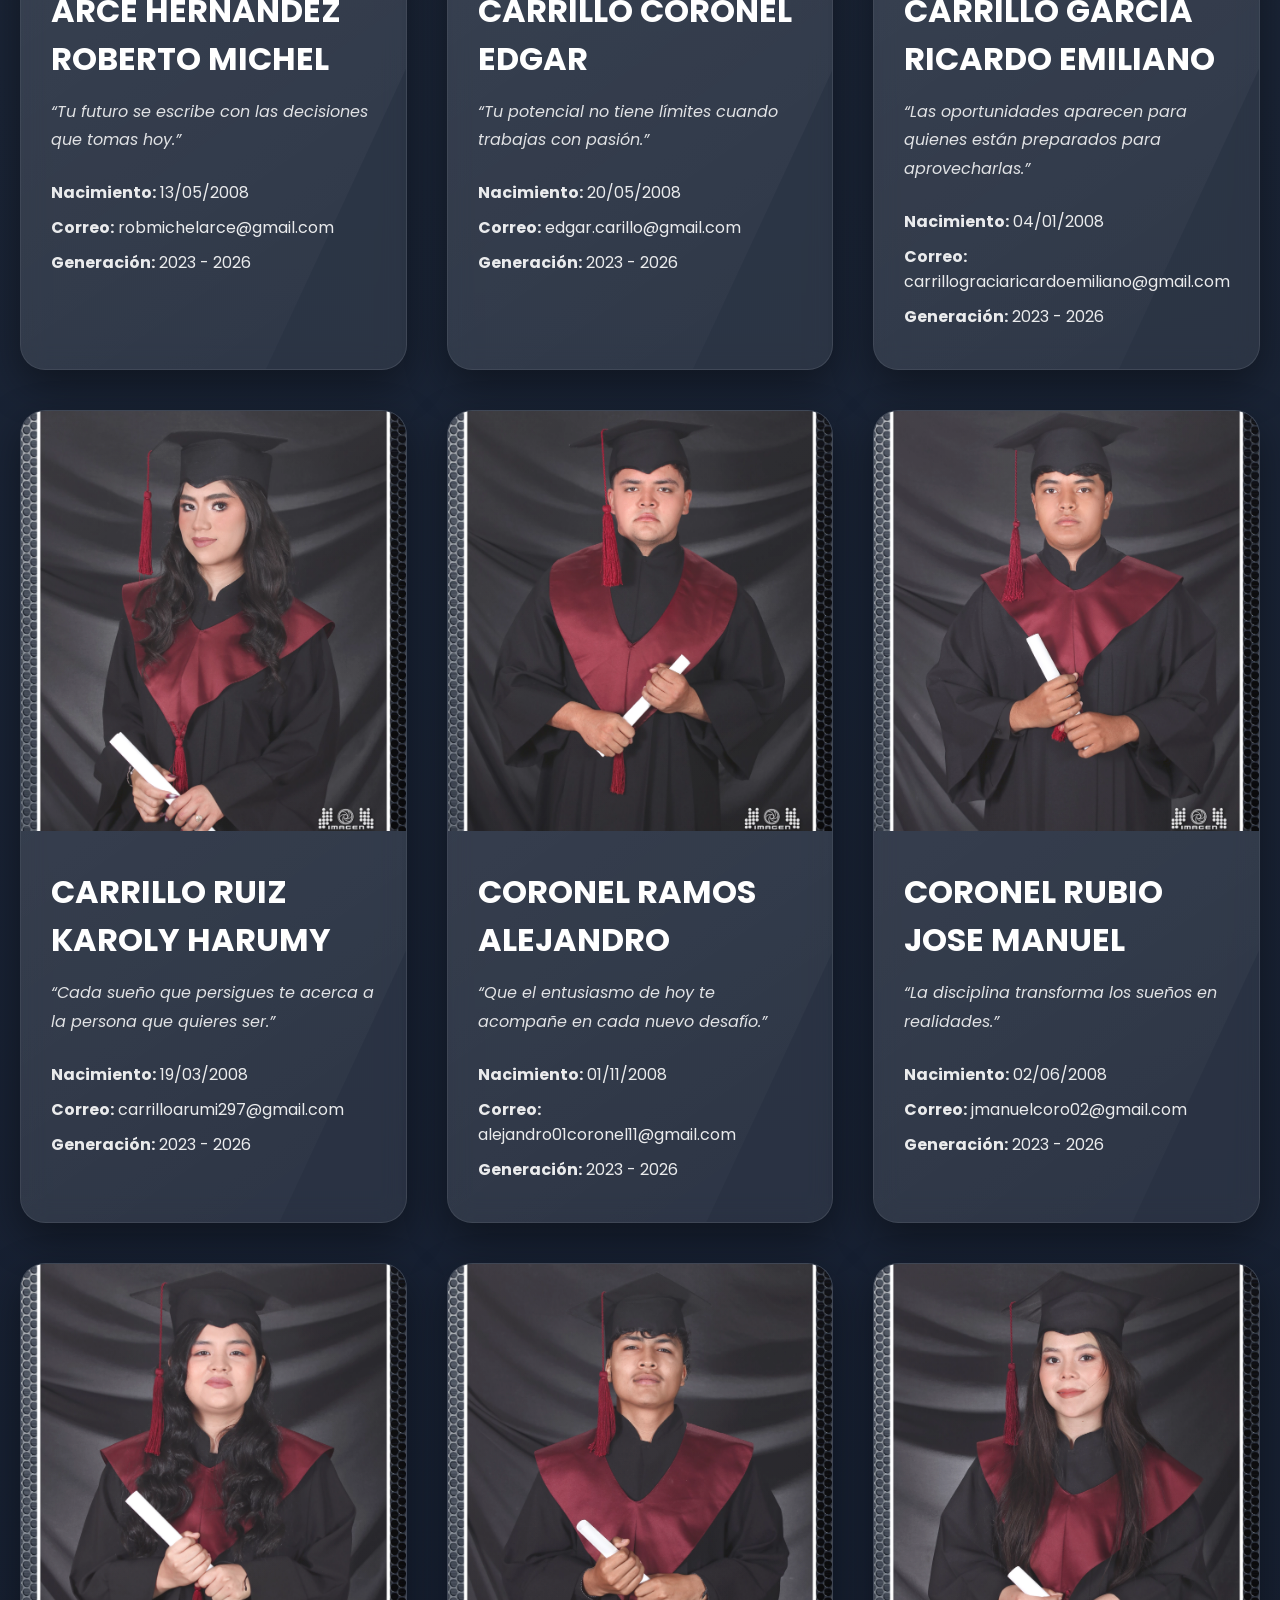
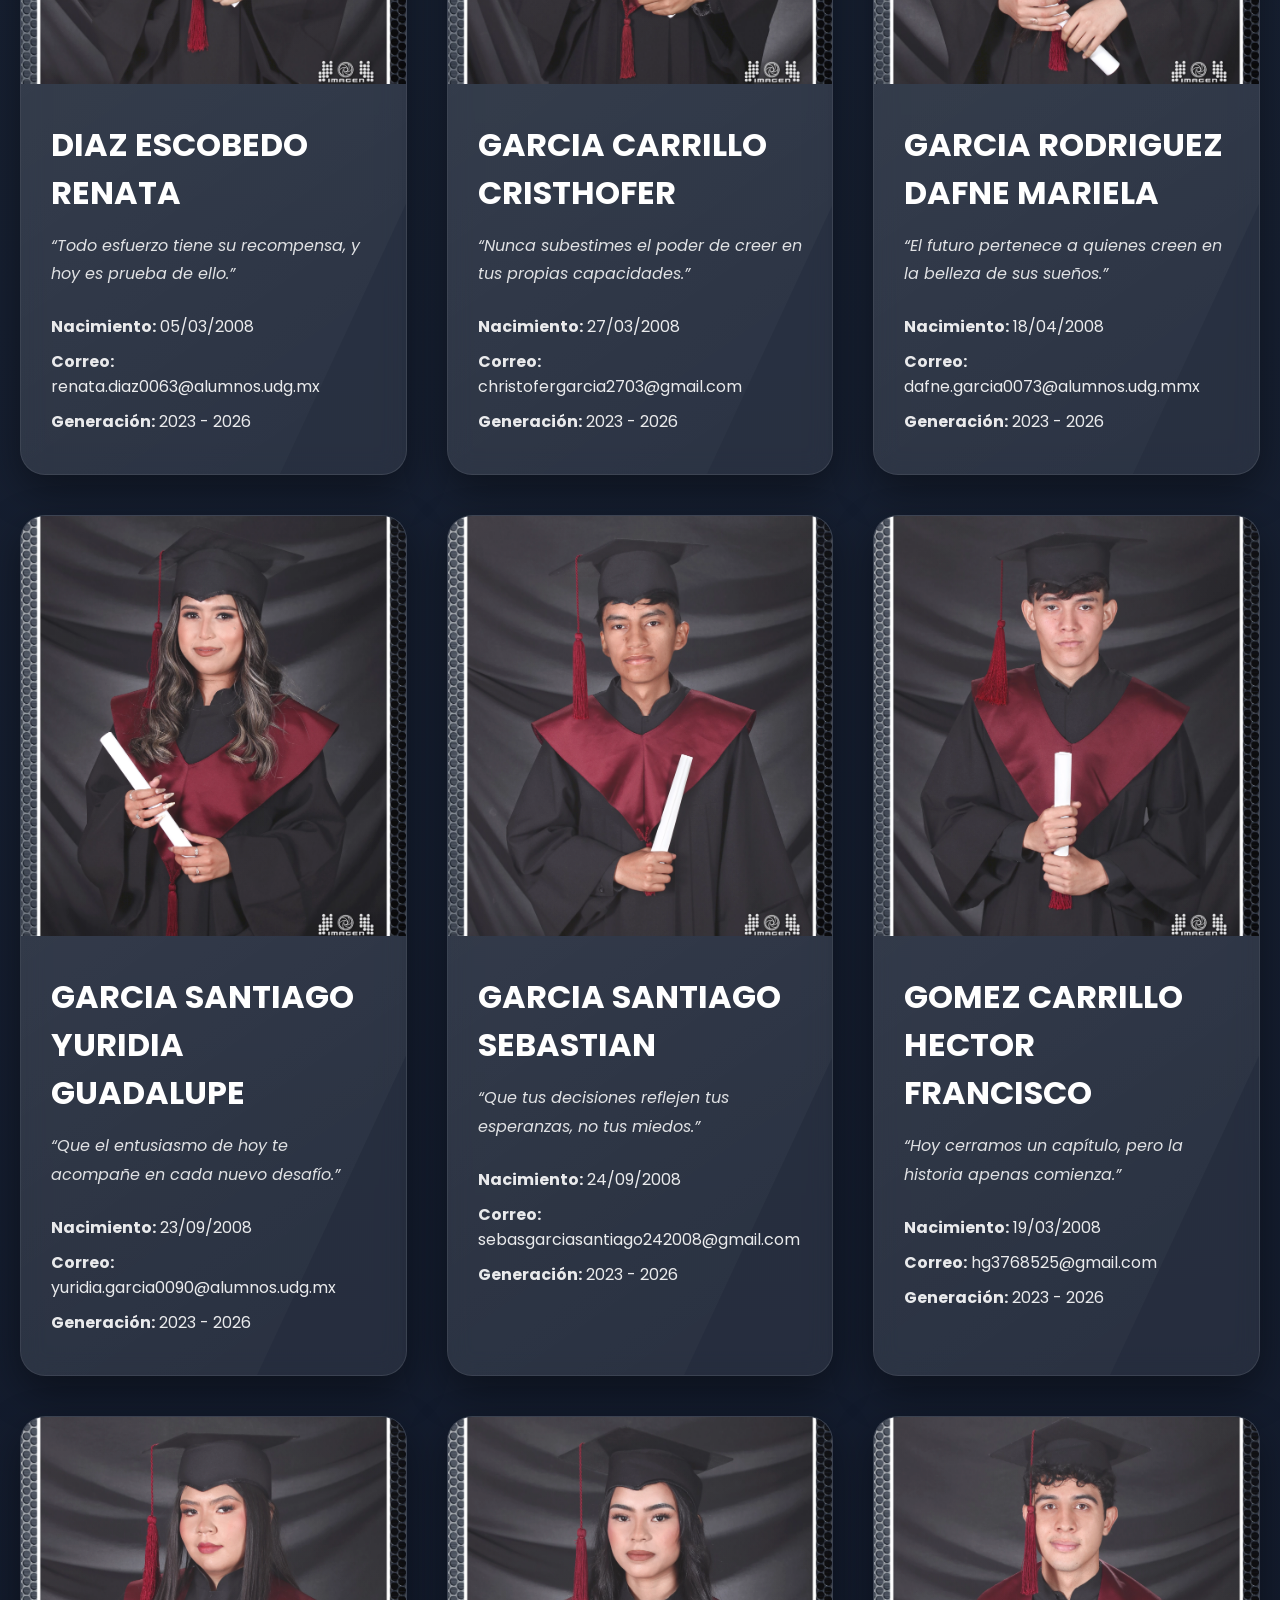
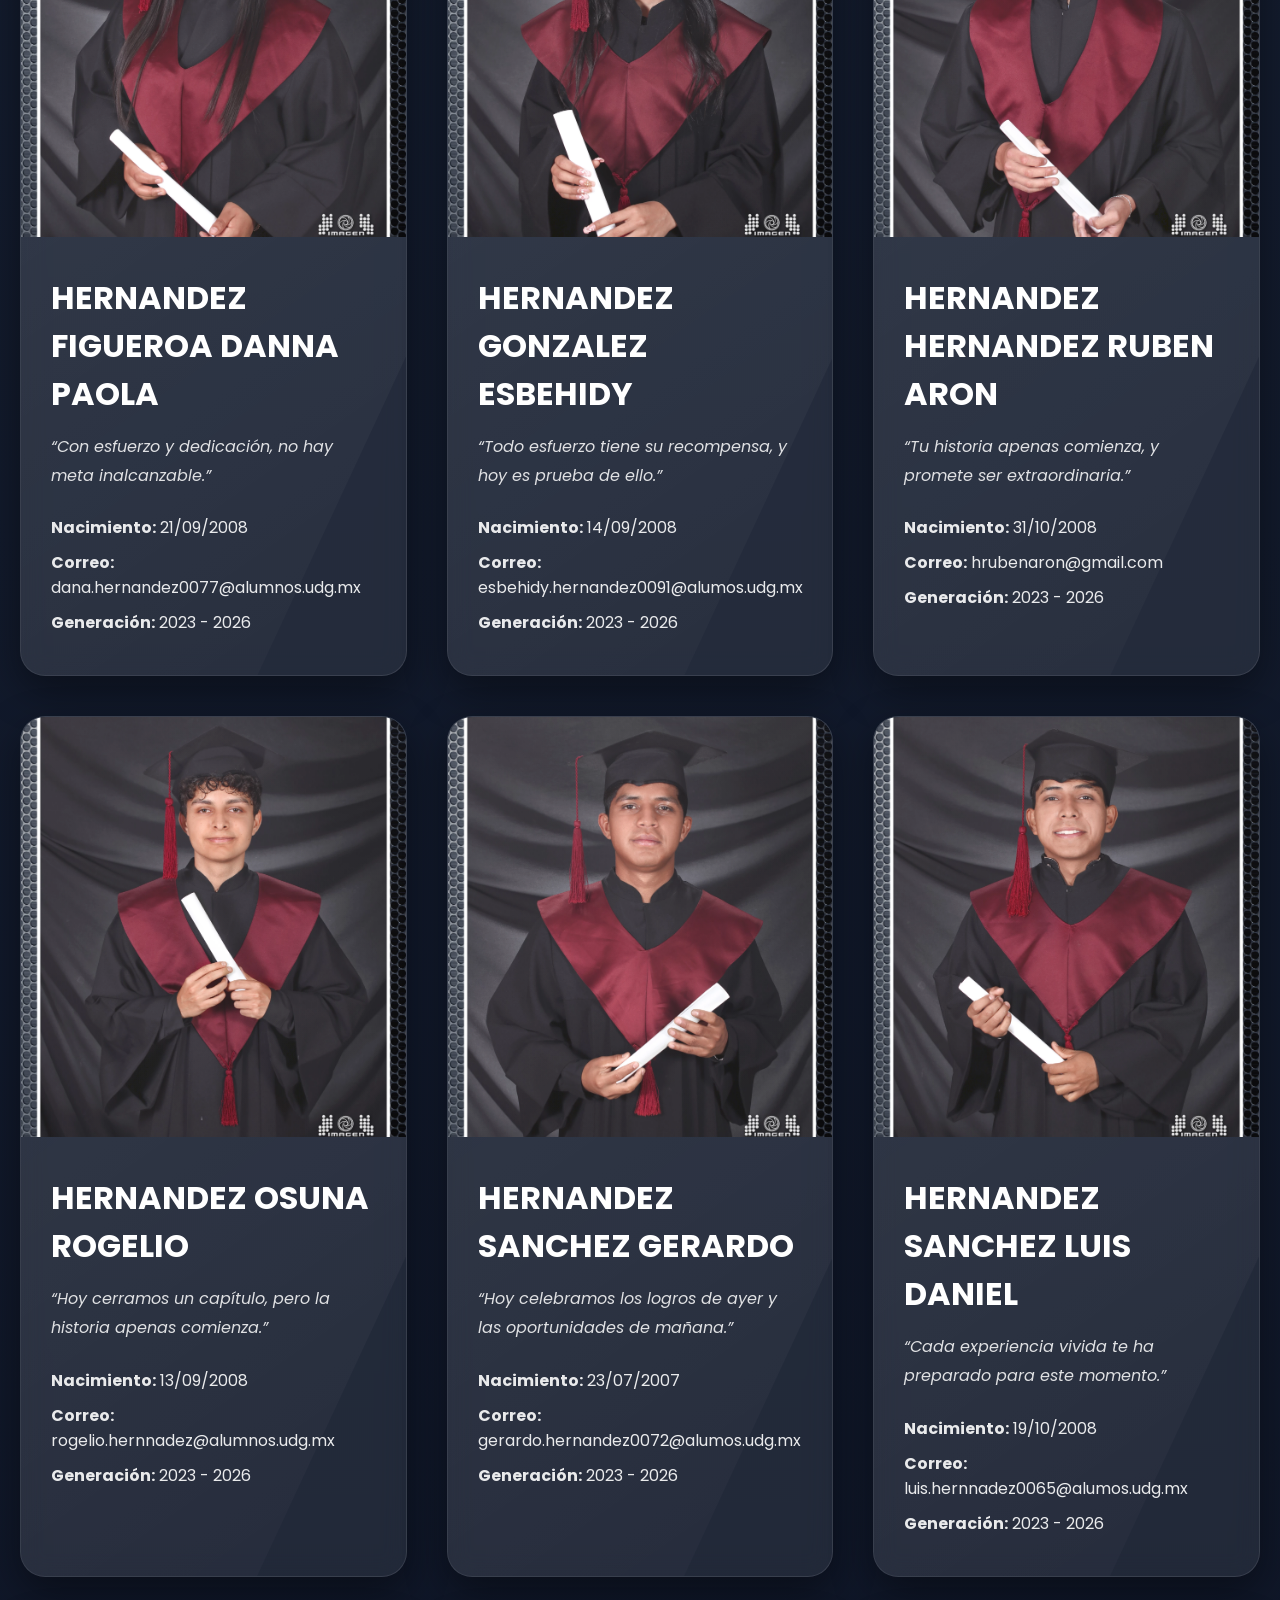
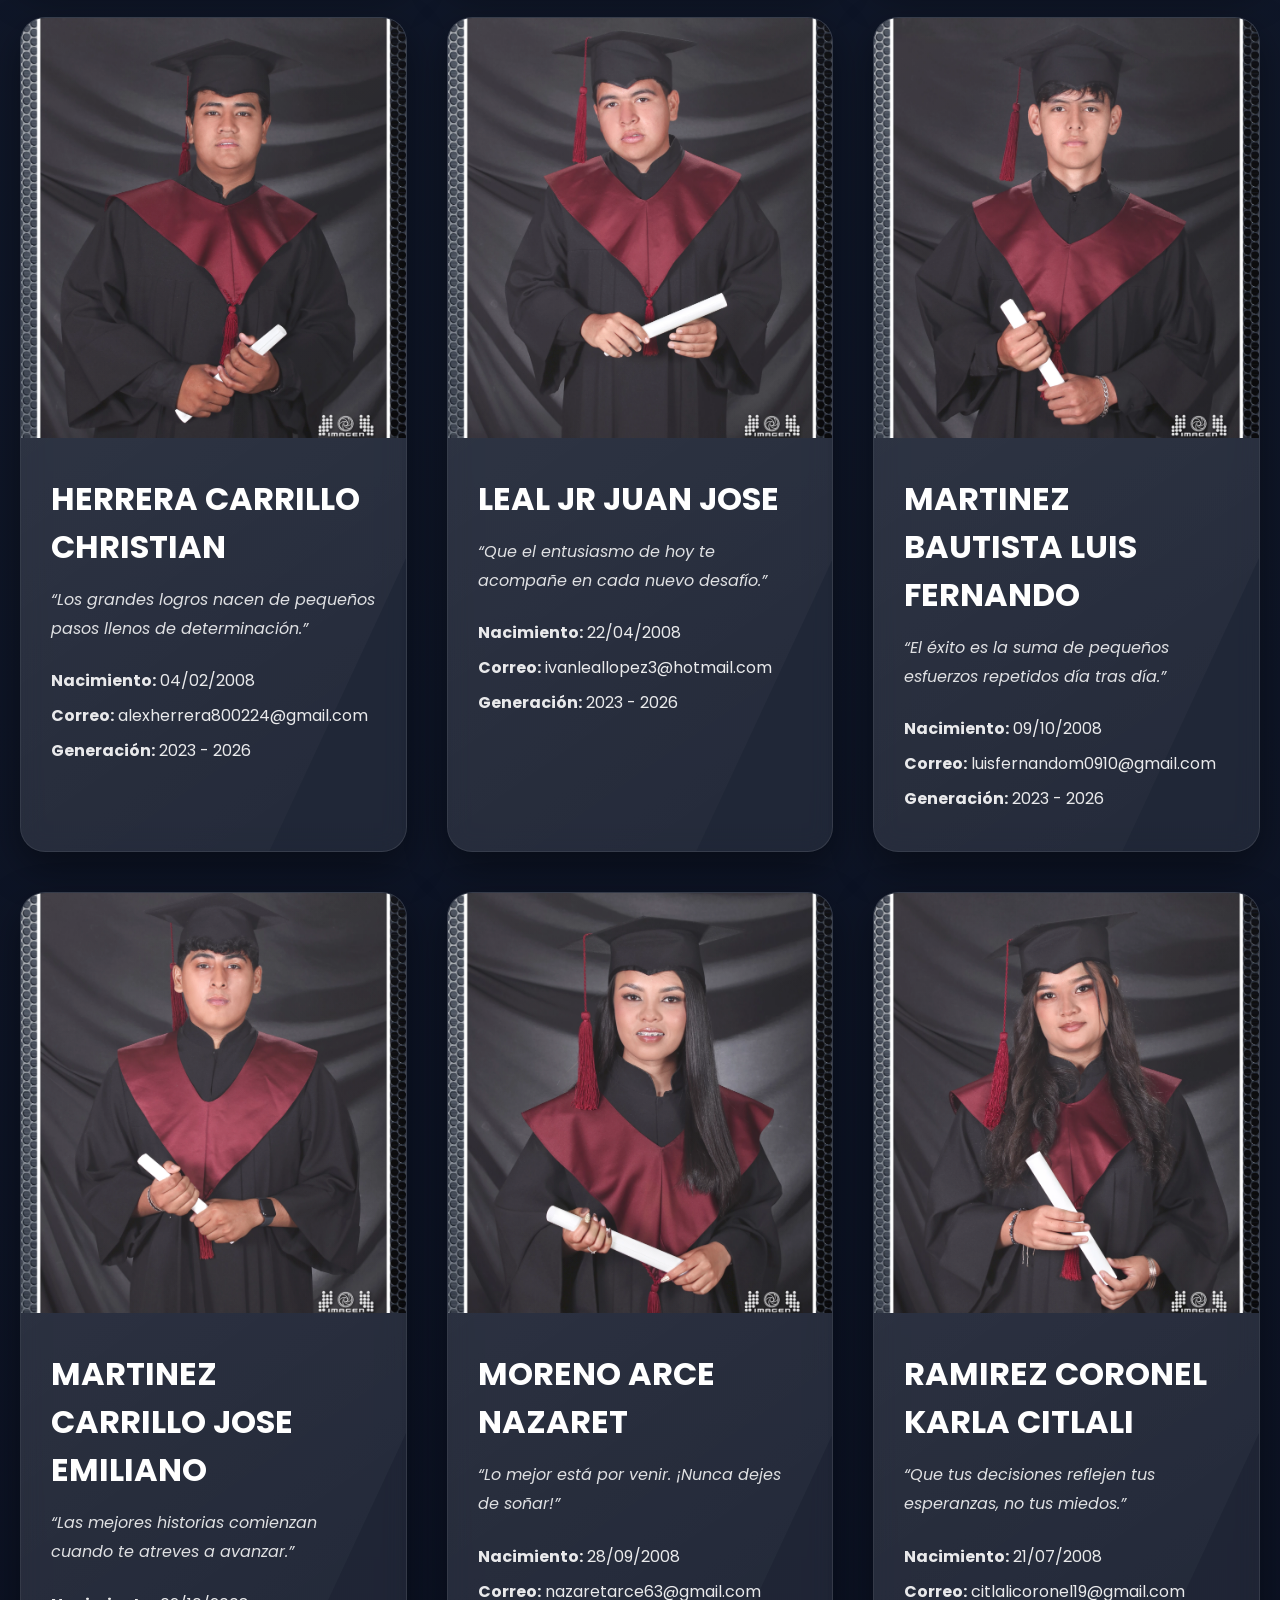
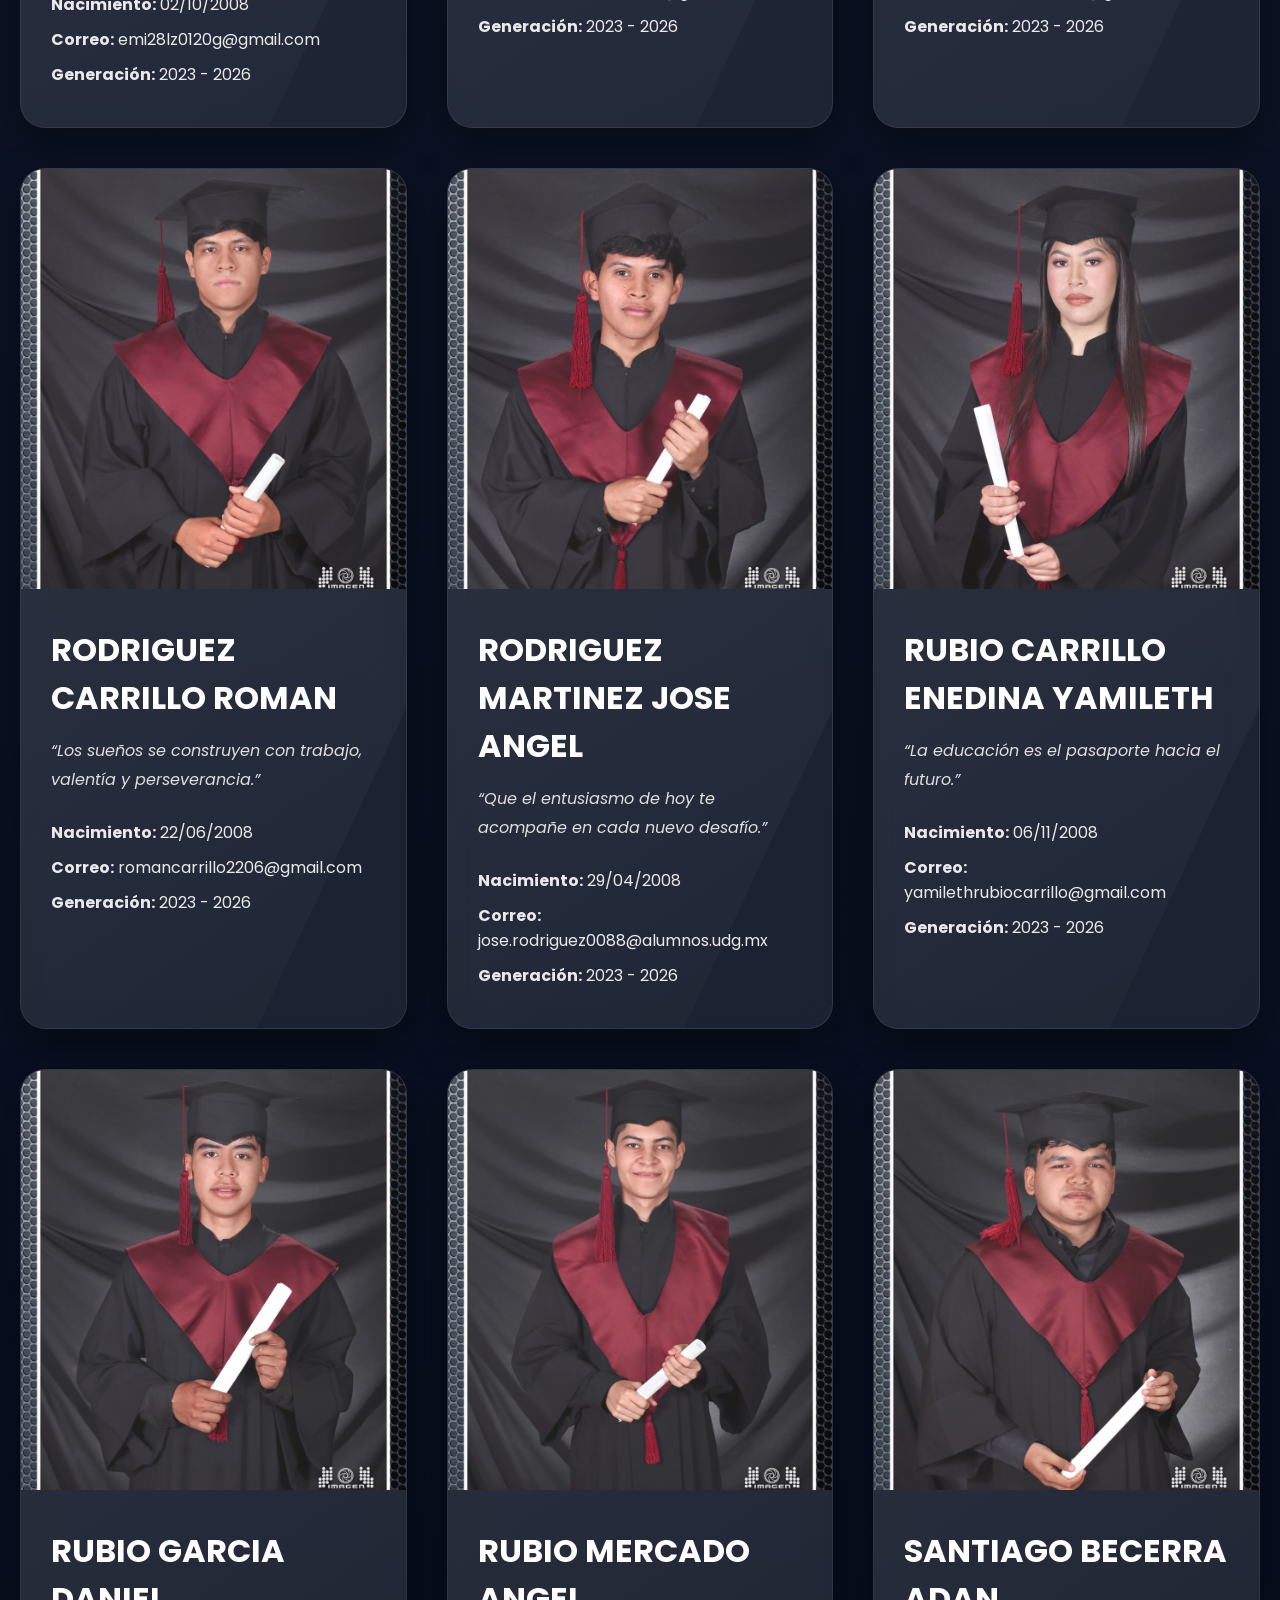
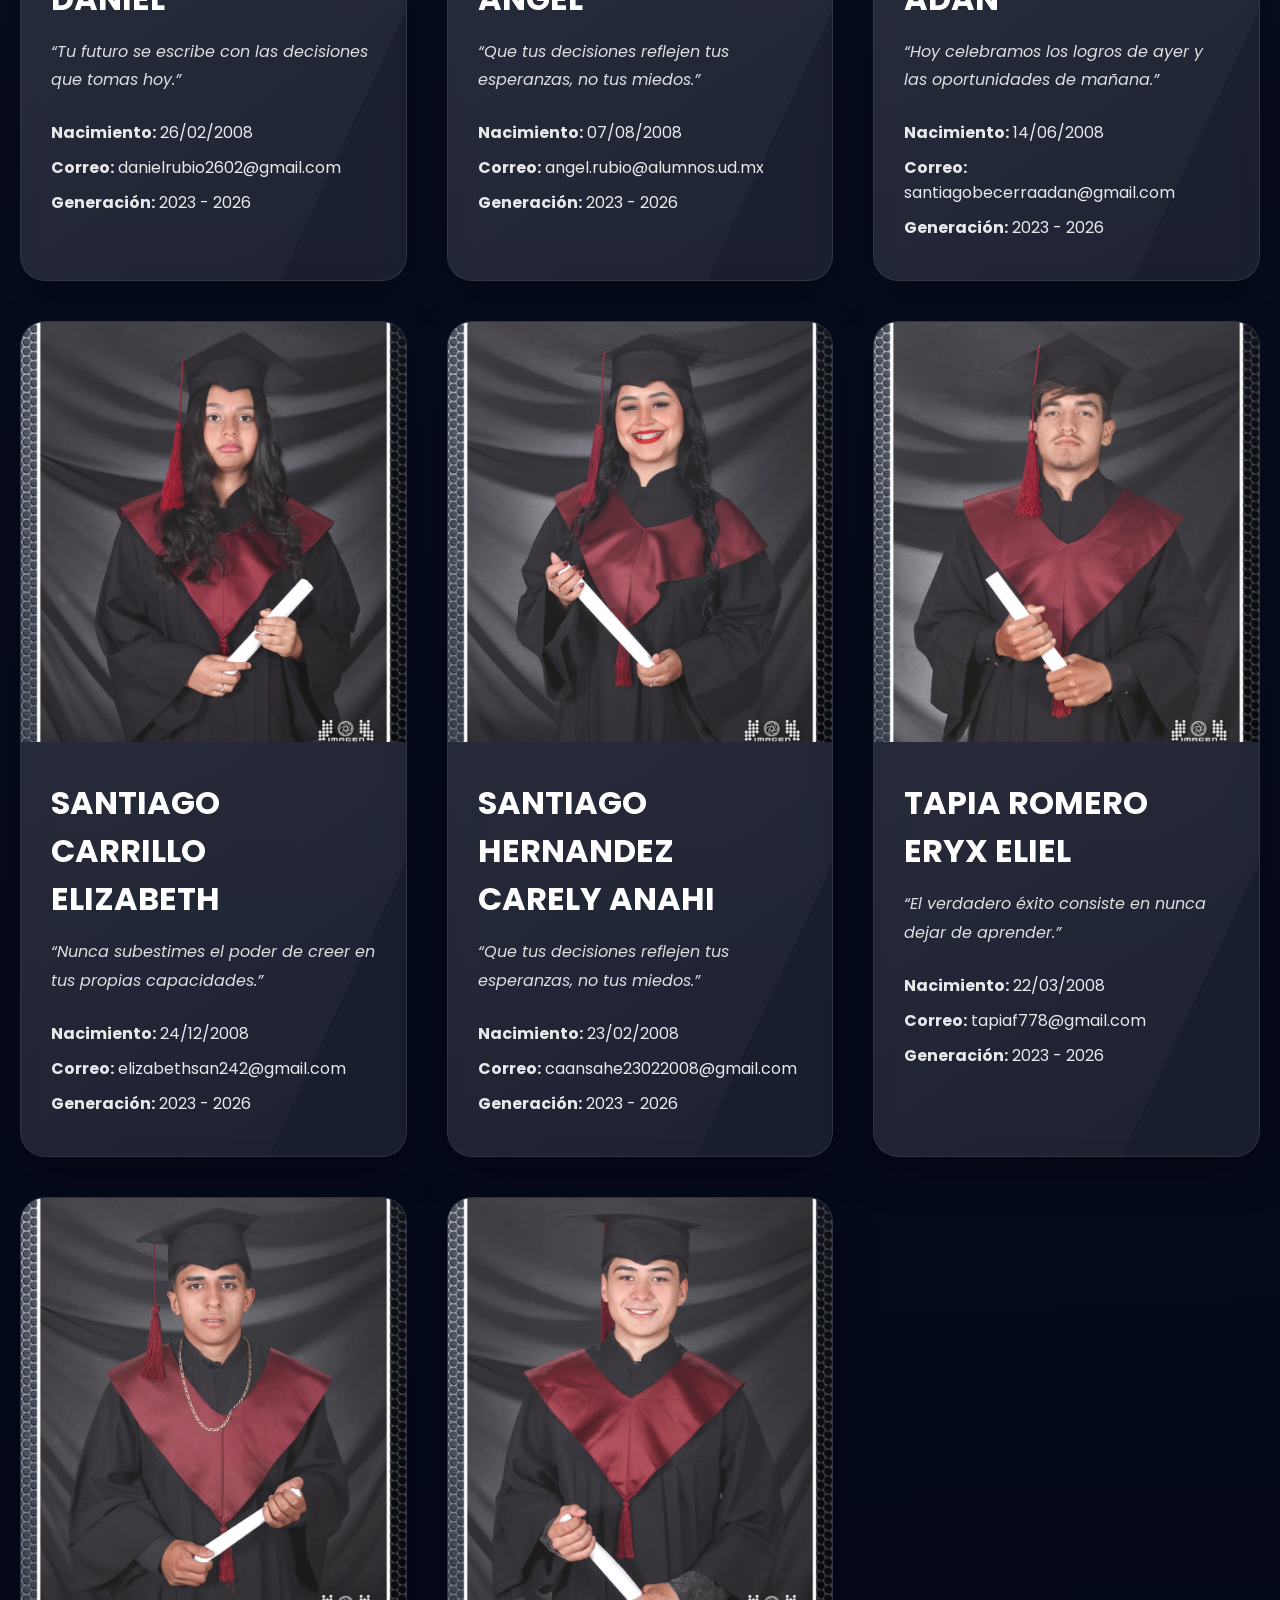
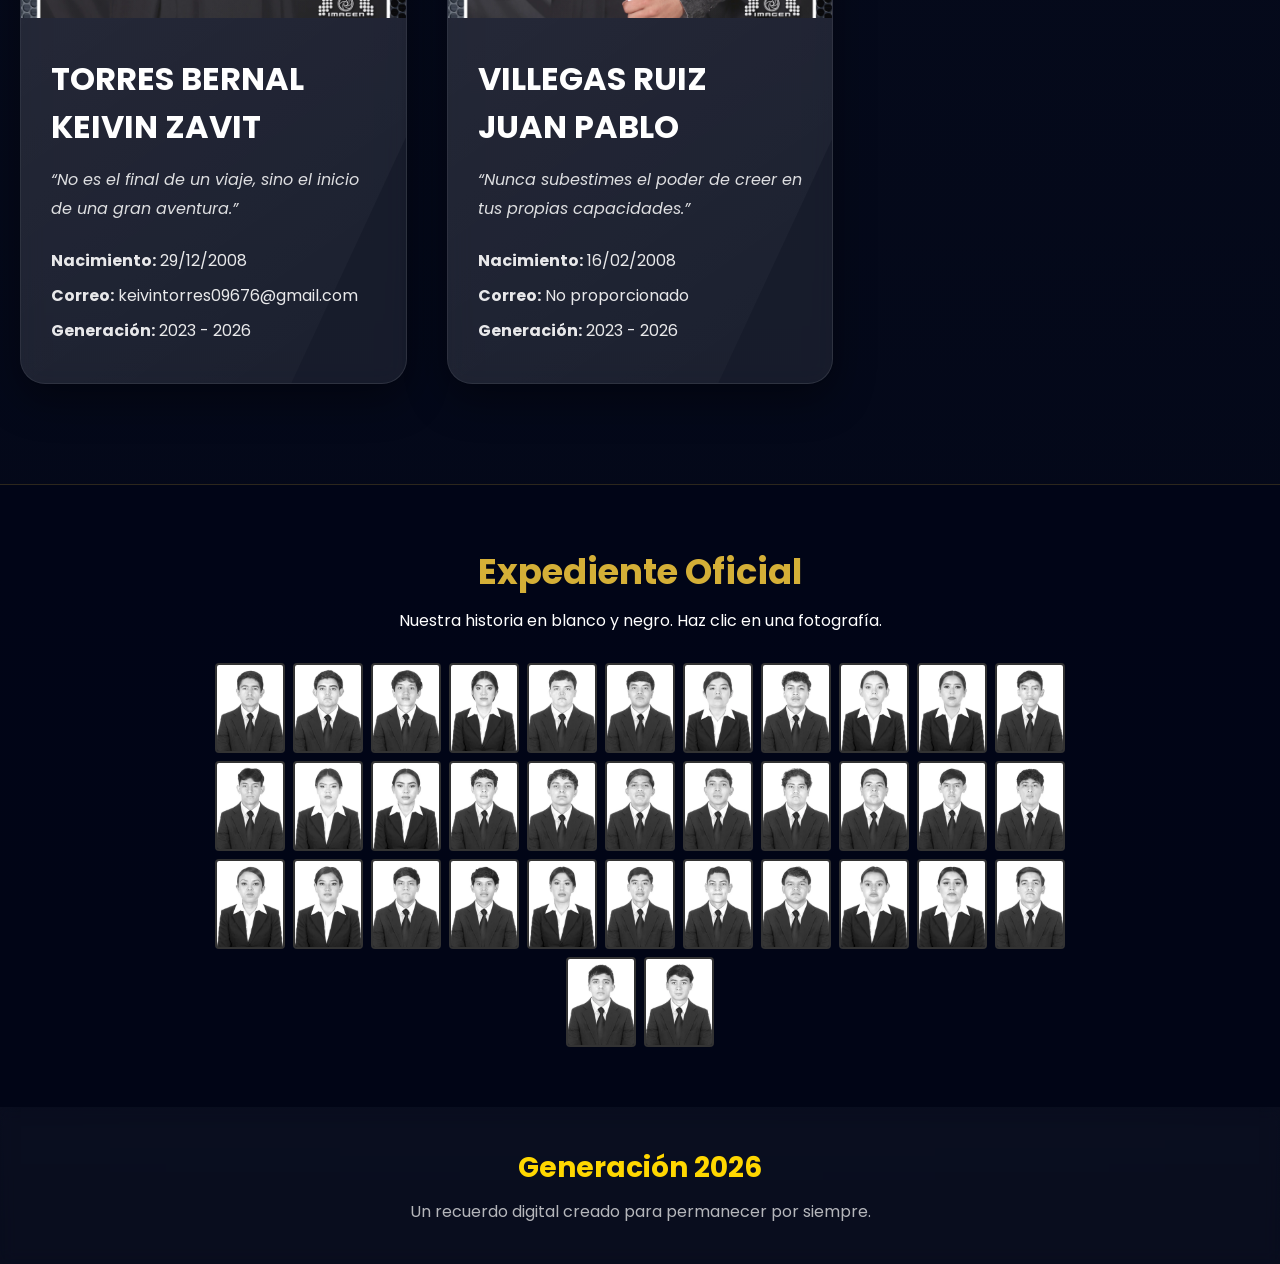
<file: libro.html>
<!DOCTYPE html>
<html lang="es">

<head>
<meta charset="UTF-8">
<meta name="viewport" content="width=device-width, initial-scale=1.0">

<title>Libro Digital | Generación 2026</title>

<link href="https://fonts.googleapis.com/css2?family=Poppins:wght@300;400;600;800&display=swap" rel="stylesheet">

<style>
 /* BOTÓN VOLVER AL INICIO - FORZADO ABSOLUTO A LA DERECHA */
.btn-volver-flotante {
    position: fixed; /* ¡Esta es la magia! Lo fija en la pantalla */
    bottom: 30px;    /* Distancia desde abajo */
    right: 30px;     /* Distancia desde la derecha */
    z-index: 99999;  /* Asegura que siempre esté por encima de las fotos y modales */
    
    /* Diseño del botón (Elegante con dorado y negro) */
    background-color: #D4AF37; 
    color: #020617; 
    padding: 12px 24px;
    border-radius: 50px; 
    font-weight: bold;
    text-decoration: none;
    box-shadow: 0 4px 15px rgba(0, 0, 0, 0.5);
    transition: all 0.3s ease;
    display: flex;
    align-items: center;
    gap: 8px;
}

/* Efecto al pasar el cursor encima */
.btn-volver-flotante:hover {
   background-color: #b5952f; /* Se oscurece un poco al pasar el mouse */
    transform: scale(1.05);    /* Crece un poquito */
    box-shadow: 0 6px 20px rgba(212, 175, 55, 0.4);
}

/* Adaptación inteligente para Celulares */
@media (max-width: 768px) {
    /* ¡CORREGIDO! Ahora usa el mismo nombre de clase */
    .btn-volver-flotante { 
        bottom: 20px;
        right: 20px;
        padding: 10px 18px;
        font-size: 14px;
    }
}
/* ESTILO PARA EL TEXTO JUSTO ABAJO DE LA FOTO */
.titulo-bajo-foto {
    font-family: 'Poppins', sans-serif;
    font-size: 26px;
    font-weight: 800;
    text-align: center;
    margin-top: 10px; /* Despega el texto de la fotografía */
    margin-bottom: 20px;
    letter-spacing: 3px;
    text-transform: uppercase;
    
    /* Efecto de degradado dorado premium */
    background: linear-gradient(135deg, #FFE57F, #D4AF37, #996515);
    -webkit-background-clip: text;
    -webkit-text-fill-color: transparent;
    
    /* Sombra para dar profundidad */
    text-shadow: 0px 4px 10px rgba(0, 0, 0, 0.5);
    animation: fadeInUp 1s ease-out;
}

/* Ajuste opcional para la etiqueta pequeña flotante por si deseas conservarla */
.etiqueta-dorada {
    position: absolute;
    bottom: -50px; /* La baja un poco para que no estorbe al texto nuevo */
    left: 50%;
    transform: translateX(-50%);
    background: linear-gradient(135deg, #0f172a, #1e293b);
    color: #ffffff;
    font-size: 11px;
    letter-spacing: 2px;
    padding: 4px 16px;
    border: 1px solid #D4AF37;
    border-radius: 20px;
    z-index: 3;
    box-shadow: 0 4px 8px rgba(0,0,0,0.4);
}

/* Responsive para celulares */
@media (max-width: 768px) {
    .titulo-bajo-foto {
        font-size: 18px;
        margin-top: 15px;
        letter-spacing: 1px;
    }
}
/* =========================
RESET
========================= */

*{
    margin:0;
    padding:0;
    box-sizing:border-box;
}

html{
    scroll-behavior:smooth;
}

body{
    font-family:'Poppins',sans-serif;
    background:
    radial-gradient(circle at top,#1e293b,#020617);
    color:white;
    overflow-x:hidden;
}


/* =========================
PARTÍCULAS FONDO
========================= */

body::before{
    content:'';
    position:fixed;
    width:100%;
    height:100%;
    background-image:
    radial-gradient(rgba(255,255,255,0.08) 1px, transparent 1px);
    background-size:40px 40px;
    z-index:-1;
    animation:moverFondo 20s linear infinite;
}

@keyframes moverFondo{
    from{
        transform:translateY(0);
    }

    to{
        transform:translateY(40px);
    }
}


/* =========================
HEADER
========================= */

.hero{
    min-height:60vh;
    display:flex;
    flex-direction:column;
    justify-content:center;
    align-items:center;
    text-align:center;
    padding:60px 10px;
}

.hero h1{
    font-size:4rem;
    font-weight:800;
    margin-bottom:10px;
    background:linear-gradient(90deg,#fff,#ffd700,#fff);
    -webkit-background-clip:text;
    background-clip:text;
    -webkit-text-fill-color:transparent;
    background-size:200%;
    animation:brillo 5s linear infinite;
    text-shadow: 0px 4px 12px rgba(0, 0, 0, 0.4);
}

@keyframes brillo{
    from{
        background-position:0%;
    }

    to{
        background-position:200%;
    }
}

.hero p{
    max-width:800px;
    opacity:0.85;
    line-height:1.8;
    font-size:18px;
}


/* =========================
BOTONES
========================= */

.botones{
    margin-top:35px;
    display:flex;
    gap:20px;
    flex-wrap:wrap;
    justify-content:center;
}

.btn{
    padding:15px 30px;
    border-radius:15px;
    text-decoration:none;
    font-weight:700;
    transition:0.4s;
    position:relative;
    overflow:hidden;
}

.btn::before{
    content:'';
    position:absolute;
    top:0;
    left:-100%;
    width:100%;
    height:100%;
    background:rgba(255,255,255,0.15);
    transition:0.5s;
}

.btn:hover::before{
    left:100%;
}

.btn-inicio{
    background:white;
    color:#111;
}

.btn-musica{
    background:linear-gradient(135deg,#ffd700,#ffb700);
    color:#111;
}

.btn:hover{
    transform:translateY(-5px) scale(1.04);
}


/* =========================
LIBRO
========================= */

.book-container{
    width:100%;
    max-width:1400px;
    margin:auto;
    display:grid;
    grid-template-columns:repeat(auto-fit,minmax(320px,1fr));
    gap:40px;
    padding:40px 20px 100px;
}


/* =========================
CARD
========================= */

.book-card{
    position:relative;
    border-radius:25px;
    overflow:hidden;
    background:rgba(255,255,255,0.08);
    backdrop-filter:blur(12px);
    border:1px solid rgba(255,255,255,0.1);
    transition:0.5s;
    box-shadow:0 15px 40px rgba(0,0,0,0.4);
}

.book-card:hover{
    transform:
    translateY(-15px)
    rotateX(4deg)
    rotateY(-4deg)
    scale(1.02);

    box-shadow:0 30px 70px rgba(0,0,0,0.55);
}


/* =========================
IMAGEN
========================= */

.book-card img{
    width:100%;
    height:420px;
    object-fit:cover;
    transition:0.6s;
}

.book-card:hover img{
    transform:scale(1.08);
}


/* =========================
INFO
========================= */

.book-info{
    padding:30px;
}

.book-info h2{
    font-size:2rem;
    margin-bottom:15px;
}

.frase{
    font-style:italic;
    opacity:0.85;
    line-height:1.8;
    margin-bottom:25px;
}

.datos p{
    margin:10px 0;
    opacity:0.9;
}


/* =========================
EFECTO BRILLO
========================= */

.book-card::before{
    content:'';
    position:absolute;
    top:-150%;
    left:-150%;
    width:300%;
    height:300%;
    background:linear-gradient(
        120deg,
        transparent,
        rgba(255,255,255,0.08),
        transparent
    );
    transform:rotate(25deg);
    transition:1s;
}

.book-card:hover::before{
    top:100%;
    left:100%;
}


/* =========================
FOOTER
========================= */

footer{
    text-align:center;
    padding:40px 20px;
    background:rgba(255,255,255,0.03);
    backdrop-filter:blur(8px);
}

footer h2{
    font-size:28px;
    margin-bottom:10px;
    color:#ffd700;
}

footer p{
    opacity:0.7;
}


/* =========================
RESPONSIVE
========================= */

@media(max-width:768px){

    .hero h1{
        font-size:2.5rem;
    }

    .hero p{
        font-size:16px;
    }

    .book-card img{
        height:320px;
    }

}
/* CONTEXTO Y ESPACIADO DE LA PRESENTACIÓN */
.presentacion-grupal-container {
    width: 100%;
    display: flex;
    justify-content: center;
    align-items: center;
    padding: 20px 20px 30px 20px; 
    perspective: 1000px;
}

/* EL MARCO ELEGANTE Y LLAMATIVO */
.marco-llamativo {
    position: relative;
    max-width: 950px;
    width: 100%;
    border: 5px solid #D4AF37; /* Borde dorado base */
    background: #020617;
    border-radius: 12px;
    padding: 12px; /* Espacio entre el marco dorado y la foto */
    box-shadow: 
        0 15px 35px rgba(0, 0, 0, 0.7), 
        0 0 25px rgba(212, 175, 55, 0.2); /* Sutil resplandor dorado inicial */
    overflow: hidden;
    transition: all 0.4s ease-in-out;
}

/* LA FOTO DENTRO DEL MARCO */
.foto-grupal-img {
    width: 100%;
    height: auto;
    max-height: 500px;
    object-fit: cover;
    border-radius: 6px;
    display: block;
    transition: transform 0.5s ease;
}

/* EFECTO DE DESTELLO LUMINOSO (GLOW) */
.brillo-efecto {
    position: absolute;
    top: 0;
    left: -150%;
    width: 50%;
    height: 100%;
    background: linear-gradient(
        to right, 
        rgba(255, 255, 255, 0) 0%, 
        rgba(255, 255, 255, 0.3) 50%, 
        rgba(255, 255, 255, 0) 100%
    );
    transform: skewX(-25deg); /* Inclinación del destello */
    z-index: 2;
    pointer-events: none;
}

/* ETIQUETA DORADA INFERIOR */
.etiqueta-dorada {
    position: absolute;
    bottom: 100px; /* Ajusta la posición para que no interfiera con el título */
    left: 50%;
    transform: translateX(-50%);
    background: linear-gradient(135deg, #1e293b, #0f172a);
    color: #D4AF37;
    font-weight: 600;
    font-size: 14px;
    letter-spacing: 2px;
    text-transform: uppercase;
    padding: 8px 24px;
    border: 1px solid #D4AF37;
    border-radius: 4px;
    box-shadow: 0 4px 10px rgba(0, 0, 0, 0.5);
    z-index: 3;
    pointer-events: none;
    font-family: 'Poppins', sans-serif;
}

/* ==========================================
   EFECTOS DINÁMICOS AL PASAR EL CURSOR (HOVER)
   ========================================== */

.marco-llamativo:hover {
    transform: translateY(-5px) scale(1.01); /* Pequeño relieve tridimensional */
    border-color: #f3e5ab; /* El dorado se vuelve más brillante */
    box-shadow: 
        0 20px 40px rgba(0, 0, 0, 0.8), 
        0 0 35px rgba(212, 175, 55, 0.5); /* Resplandor dorado más intenso */
}

/* Dispara el destello de luz al pasar el mouse por el cuadro */
.marco-llamativo:hover .brillo-efecto {
    animation: pasarBrillo 1.2s ease-in-out;
}

/* Zoom muy suave en la foto sin salirse del marco */
.marco-llamativo:hover .foto-grupal-img {
    transform: scale(1.02);
}

/* ANIMACIÓN DEL FLASH LUMINOSO */
@keyframes pasarBrillo {
    0% {
        left: -150%;
    }
    100% {
        left: 150%;
    }
}

/* Ajustes para Pantallas de Celulares */
@media (max-width: 768px) {
    .presentacion-grupal-container {
        padding: 40px 15px 20px 15px;
    }
    .marco-llamativo {
        border-width: 3px;
        padding: 6px;
    }
    .etiqueta-dorada {
        font-size: 11px;
        padding: 6px 16px;
        bottom: 15px;
        width: 85%;
        text-align: center;
    }
}
/* =========================
POPUP IMAGEN GRANDE
========================= */

.modal-img {
    display: none;
    position: fixed;
    z-index: 99999;
    left: 0;
    top: 0;
    width: 100%;
    height: 100%;
    background: rgba(0,0,0,0.92);
    backdrop-filter: blur(8px);
    justify-content: center;
    align-items: center;
    padding: 20px;
    animation: fadeIn 0.3s ease;
}

.modal-img img {
    max-width: 95%;
    max-height: 95%;
    border-radius: 15px;
    box-shadow: 0 0 40px rgba(255,255,255,0.15);
    animation: zoomIn 0.3s ease;
}

.modal-cerrar {
    position: absolute;
    top: 25px;
    right: 35px;
    font-size: 45px;
    color: white;
    cursor: pointer;
    font-weight: bold;
    transition: 0.3s;
}

.modal-cerrar:hover {
    transform: scale(1.2);
    color: #ffd700;
}

.clickable-img {
    cursor: zoom-in;
}

@keyframes fadeIn {
    from {opacity:0;}
    to {opacity:1;}
}

@keyframes zoomIn {
    from {
        transform: scale(0.8);
        opacity:0;
    }
    to {
        transform: scale(1);
        opacity:1;
    }
}
/* =========================
MOSAICO Y CREDENCIAL
========================= */
.registro-oficial {
    text-align: center;
    padding: 60px 20px;
    background: rgba(2, 6, 23, 0.8);
    border-top: 1px solid rgba(212, 175, 55, 0.2);
}

.registro-oficial h2 {
    color: #D4AF37;
    font-size: 2.2rem;
    margin-bottom: 10px;
}

.mosaico-grid {
    display: flex;
    flex-wrap: wrap;
    justify-content: center;
    gap: 8px;
    max-width: 900px;
    margin: 30px auto 0;
}

.mosaico-item {
    width: 70px;
    height: 90px;
    cursor: pointer;
    border: 2px solid #333;
    border-radius: 4px;
    overflow: hidden;
    transition: 0.3s;
}

.mosaico-item img {
    width: 100%;
    height: 100%;
    object-fit: cover;
    transition: 0.3s;
}

.mosaico-item:hover {
    border-color: #D4AF37;
    transform: scale(1.15);
    z-index: 10;
    box-shadow: 0 4px 15px rgba(212, 175, 55, 0.5);
}

/* MODAL DE LA CREDENCIAL */
.modal-credencial {
    display: none;
    position: fixed;
    z-index: 99999;
    left: 0;
    top: 0;
    width: 100%;
    height: 100%;
    background: rgba(0,0,0,0.85);
    backdrop-filter: blur(5px);
    justify-content: center;
    align-items: center;
    padding: 20px;
}

.credencial-card {
    background: #fdfdfd;
    color: #111;
    width: 100%;
    max-width: 400px;
    border-radius: 10px;
    display: flex;
    padding: 20px;
    gap: 15px;
    box-shadow: 0 10px 30px rgba(212, 175, 55, 0.3);
    border-left: 8px solid #D4AF37;
    position: relative;
    animation: zoomIn 0.3s ease;
}

.credencial-foto img {
    width: 100px;
    height: 130px;
    object-fit: cover;
    border: 2px solid #111;
}

.credencial-datos h3 {
    font-size: 16px;
    margin-bottom: 5px;
    color: #0f172a;
    text-transform: uppercase;
}

.credencial-datos p {
    font-size: 12px;
    margin: 3px 0;
    color: #333;
}

.cerrar-credencial {
    position: absolute;
    top: 15px;
    right: 25px;
    font-size: 35px;
    color: white;
    cursor: pointer;
    font-weight: bold;
}
.cerrar-credencial:hover { color: #D4AF37; }
</style>
</head>

<body>
   <a href="index.html" class="btn-volver-flotante">
    ⬅️ Volver al Inicio
</a>
<section class="presentacion-grupal-container">
    <div class="marco-llamativo">
        <div class="brillo-efecto"></div>
        <!-- Si quieres que en la página se vea GRUPO1.jpg pero al hacer zoom se vea GRADUADOS2026.jpg, déjalo así: -->
        <img src="GRUPO1.jpg" data-zoom="GRADUADOS2026.webp" alt="Foto Grupal Generación 2026" class="foto-grupal-img clickable-img">
        <div class="etiqueta-dorada">Nuestra Generación 2023 - 2026</div>        
        <h2 class="titulo-bajo-foto">PREPARATORIA SAN ANDRES</h2>
    </div>
</section>
<section class="hero">
    <h1>Libro Digital Generación 2026</h1>
    <p>
        Cada fotografía guarda una historia.
        Cada sonrisa representa años de esfuerzo, amistad y sueños compartidos.
        Bienvenidos al recuerdo eterno de esta generación.
    </p>
    <div class="botones">
        
        <button class="btn btn-musica" onclick="toggleMusica()">
            🎵 Activar Música
        </button>
    </div>
</section>

<!-- =========================
MÚSICA
========================= -->

<audio id="musica" loop>
    <source src="/MUSICA/L'Amour Est Bleu - Paul Mauriat.mp3" type="audio/mpeg">
</audio>

<!-- =========================
LIBRO DIGITAL
========================= -->
<section class="book-container" id="contenedor-alumnos">
    <!-- Las tarjetas se generarán automáticamente aquí con JavaScript -->
</section>

<!-- =========================
REGISTRO OFICIAL (MOSAICO)
========================= -->
<section class="registro-oficial">
    <h2>Expediente Oficial</h2>
    <p>Nuestra historia en blanco y negro. Haz clic en una fotografía.</p>
    <div class="mosaico-grid" id="mosaico-contenedor">
        <!-- Las fotitos se generan aquí con JS -->
    </div>
</section>

<!-- =========================
MODAL CREDENCIAL (Fusión Opción 2)
========================= -->
<div class="modal-credencial" id="modalCredencial">
    <span class="cerrar-credencial" onclick="cerrarCredencial()">&times;</span>
    <div class="credencial-card" id="credencialContenido">
        <!-- Los datos de la credencial se llenan con JS -->
    </div>
</div>

<!-- =========================
FOOTER
========================= -->

<footer>

<h2>Generación 2026</h2>

<p>
Un recuerdo digital creado para permanecer por siempre.
</p>

</footer>



<!-- =========================
SCRIPT
========================= -->
<!-- POPUP IMAGEN -->
<div class="modal-img" id="modalImg">
    <span class="modal-cerrar" onclick="cerrarModal()">&times;</span>
    <img id="imagenGrande">
</div>
<script>

const musica = document.getElementById("musica");


function toggleMusica(){

    if(musica.paused){
        musica.play();

        document.querySelector(".btn-musica").innerHTML =
        "⏸️ Pausar Música";

    }else{

        musica.pause();

        document.querySelector(".btn-musica").innerHTML =
        "🎵 Activar Música";
    }
}
// =========================
// POPUP IMAGEN
// =========================

const modal = document.getElementById("modalImg");
const modalImg = document.getElementById("imagenGrande");
const cerrar = document.querySelector(".modal-cerrar");

document.querySelectorAll(".clickable-img").forEach(imagen=>{

    imagen.addEventListener("click", ()=>{

        modal.style.display = "flex";
        modalImg.src = imagen.src;

    });

});

cerrar.addEventListener("click", ()=>{

    modal.style.display = "none";

});

modal.addEventListener("click",(e)=>{

    if(e.target === modal){

        modal.style.display = "none";

    }

});
// =========================
// FRASES ALEATORIAS
// =========================
const frasesGraduacion = [
    "No es el final de un viaje, sino el inicio de una gran aventura.",
    "El futuro pertenece a quienes creen en la belleza de sus sueños.",
    "Lo mejor está por venir. ¡Nunca dejes de soñar!",
    "Cada final es un nuevo comienzo disfrazado.",
    "Los recuerdos que hicimos aquí nos acompañarán siempre.",
    "El éxito es la suma de pequeños esfuerzos repetidos día tras día.",
    "Que tus decisiones reflejen tus esperanzas, no tus miedos.",
    "Hoy cerramos un capítulo, pero la historia apenas comienza.",
    "La educación es el pasaporte hacia el futuro.",
    "Con esfuerzo y dedicación, no hay meta inalcanzable.",
    "Cada sueño que persigues te acerca a la persona que quieres ser.", 
    "Hoy celebramos los logros de ayer y las oportunidades de mañana.",
    "El camino no termina aquí; apenas comienza una nueva etapa.",
    "Las metas alcanzadas son el reflejo de tu esfuerzo constante.",
    "Confía en ti, porque has llegado más lejos de lo que imaginabas.",
    "Los grandes logros nacen de pequeños pasos llenos de determinación.",
    "Tu potencial no tiene límites cuando trabajas con pasión.",
    "El conocimiento adquirido hoy abrirá las puertas del mañana.",
    "Cada desafío superado se convierte en una fortaleza para el futuro.",
    "Que la curiosidad siga guiando cada uno de tus pasos.",
    "Las mejores historias comienzan cuando te atreves a avanzar.",
    "El éxito no es una meta, sino una actitud frente a la vida.",
    "Todo esfuerzo tiene su recompensa, y hoy es prueba de ello.",
    "Nunca subestimes el poder de creer en tus propias capacidades.",
    "Los sueños se construyen con trabajo, valentía y perseverancia.",
    "Lo que aprendiste aquí será la base de grandes conquistas.",
    "Cada experiencia vivida te ha preparado para este momento.",
    "Que nunca falten razones para seguir creciendo y aprendiendo.",
    "Tu futuro se escribe con las decisiones que tomas hoy.",
    "Los límites existen para ser superados.",
    "Hoy celebras una meta cumplida y muchas más por alcanzar.",
    "La disciplina transforma los sueños en realidades.",
    "Que el entusiasmo de hoy te acompañe en cada nuevo desafío.",
    "Las oportunidades aparecen para quienes están preparados para aprovecharlas.",
    "Cada logro es el inicio de una nueva posibilidad.",
    "El verdadero éxito consiste en nunca dejar de aprender.",
    "Avanza con confianza; el mundo necesita lo que tienes para ofrecer.",
    "Las huellas que dejas hoy inspirarán a quienes vienen detrás.",
    "El esfuerzo de hoy será el orgullo de mañana.",
    "Tu historia apenas comienza, y promete ser extraordinaria."
];
// =========================
// =========================
// DATOS DE LOS ALUMNOS (INCLUYE FOTOS DE IDENTIFICACIÓN)
// =========================
const listaAlumnos = [
    { nombre: "ARCE HERNANDEZ ROBERTO MICHEL", correo: "robmichelarce@gmail.com", nacimiento: "13/05/2008", fotoToga: "IMG_1680.webp", fotoCasual: "IMG_1641.webp", fotoId: "IMG_3029.webp" },
    { nombre: "CARRILLO CORONEL EDGAR", correo: "edgar.carillo@gmail.com", nacimiento: "20/05/2008", fotoToga: "IMG_1681.webp", fotoCasual: "IMG_1642.webp", fotoId: "IMG_3039.webp" },
    { nombre: "CARRILLO GARCIA RICARDO EMILIANO", correo: "carrillograciaricardoemiliano@gmail.com", nacimiento: "04/01/2008", fotoToga: "IMG_1682.webp", fotoCasual: "IMG_1643.webp", fotoId: "IMG_3020.webp" },
    { nombre: "CARRILLO RUIZ KAROLY HARUMY", correo: "carrilloarumi297@gmail.com", nacimiento: "19/03/2008", fotoToga: "IMG_1714.webp", fotoCasual: "IMG_1679.webp", fotoId: "IMG_3048.webp" },
    { nombre: "CORONEL RAMOS ALEJANDRO", correo: "alejandro01coronel11@gmail.com", nacimiento: "01/11/2008", fotoToga: "IMG_1713.webp", fotoCasual: "IMG_1678.webp", fotoId: "IMG_3053.webp" },
    { nombre: "CORONEL RUBIO JOSE MANUEL", correo: "jmanuelcoro02@gmail.com", nacimiento: "02/06/2008", fotoToga: "IMG_1683.webp", fotoCasual: "IMG_1644.webp", fotoId: "IMG_3030.webp" },
    { nombre: "DIAZ ESCOBEDO RENATA", correo: "renata.diaz0063@alumnos.udg.mx", nacimiento: "05/03/2008", fotoToga: "IMG_1684.webp", fotoCasual: "IMG_1645.webp", fotoId: "IMG_3041.webp" },
    { nombre: "GARCIA CARRILLO CRISTHOFER", correo: "christofergarcia2703@gmail.com", nacimiento: "27/03/2008", fotoToga: "IMG_1685.webp", fotoCasual: "IMG_1646.webp", fotoId: "IMG_3021.webp" },
    { nombre: "GARCIA RODRIGUEZ DAFNE MARIELA", correo: "dafne.garcia0073@alumnos.udg.mmx", nacimiento: "18/04/2008", fotoToga: "IMG_1686.webp", fotoCasual: "IMG_1647.webp", fotoId: "IMG_3044.webp" },
    { nombre: "GARCIA SANTIAGO YURIDIA GUADALUPE", correo: "yuridia.garcia0090@alumnos.udg.mx", nacimiento: "23/09/2008", fotoToga: "IMG_1688.webp", fotoCasual: "IMG_1649.webp", fotoId: "IMG_3051.webp" },
    { nombre: "GARCIA SANTIAGO SEBASTIAN", correo: "sebasgarciasantiago242008@gmail.com", nacimiento: "24/09/2008", fotoToga: "IMG_1687.webp", fotoCasual: "IMG_1648.webp", fotoId: "IMG_3035.webp" },
    { nombre: "GOMEZ CARRILLO HECTOR FRANCISCO", correo: "hg3768525@gmail.com", nacimiento: "19/03/2008", fotoToga: "IMG_1689.webp", fotoCasual: "IMG_1650.webp", fotoId: "IMG_3019.webp" },
    { nombre: "HERNANDEZ FIGUEROA DANNA PAOLA", correo: "dana.hernandez0077@alumnos.udg.mx", nacimiento: "21/09/2008", fotoToga: "IMG_1690.webp", fotoCasual: "IMG_1652.webp", fotoId: "IMG_3054.webp" },
    { nombre: "HERNANDEZ GONZALEZ ESBEHIDY", correo: "esbehidy.hernandez0091@alumos.udg.mx", nacimiento: "14/09/2008", fotoToga: "IMG_1691.webp", fotoCasual: "IMG_1654.webp", fotoId: "IMG_3042.webp" },
    { nombre: "HERNANDEZ HERNANDEZ RUBEN ARON", correo: "hrubenaron@gmail.com", nacimiento: "31/10/2008", fotoToga: "IMG_1692.webp", fotoCasual: "IMG_1655.webp", fotoId: "IMG_3037.webp" },
    { nombre: "HERNANDEZ OSUNA ROGELIO", correo: "rogelio.hernnadez@alumnos.udg.mx", nacimiento: "13/09/2008", fotoToga: "IMG_1693.webp", fotoCasual: "IMG_1656.webp", fotoId: "IMG_3034.webp" },
    { nombre: "HERNANDEZ SANCHEZ GERARDO", correo: "gerardo.hernandez0072@alumos.udg.mx", nacimiento: "23/07/2007", fotoToga: "IMG_1694.webp", fotoCasual: "IMG_1657.webp", fotoId: "IMG_3026.webp" },
    { nombre: "HERNANDEZ SANCHEZ LUIS DANIEL", correo: "luis.hernnadez0065@alumos.udg.mx", nacimiento: "19/10/2008", fotoToga: "IMG_1695.webp", fotoCasual: "IMG_1658.webp", fotoId: "IMG_3032.webp" },
    { nombre: "HERRERA CARRILLO CHRISTIAN", correo: "alexherrera800224@gmail.com", nacimiento: "04/02/2008", fotoToga: "IMG_1696.webp", fotoCasual: "IMG_1659.webp", fotoId: "IMG_3025.webp" },
    { nombre: "LEAL JR JUAN JOSE", correo: "ivanleallopez3@hotmail.com", nacimiento: "22/04/2008", fotoToga: "IMG_1697.webp", fotoCasual: "IMG_1660.webp", fotoId: "IMG_3031.webp" },
    { nombre: "MARTINEZ BAUTISTA LUIS FERNANDO", correo: "luisfernandom0910@gmail.com", nacimiento: "09/10/2008", fotoToga: "IMG_1698.webp", fotoCasual: "IMG_1661.webp", fotoId: "IMG_3022.webp" },
    { nombre: "MARTINEZ CARRILLO JOSE EMILIANO", correo: "emi28lz0120g@gmail.com", nacimiento: "02/10/2008", fotoToga: "IMG_1699.webp", fotoCasual: "IMG_1662.webp", fotoId: "IMG_3023.webp" },
    { nombre: "MORENO ARCE NAZARET", correo: "nazaretarce63@gmail.com", nacimiento: "28/09/2008", fotoToga: "IMG_1700.webp", fotoCasual: "IMG_1663.webp", fotoId: "IMG_3045.webp" },
    { nombre: "RAMIREZ CORONEL KARLA CITLALI", correo: "citlalicoronel19@gmail.com", nacimiento: "21/07/2008", fotoToga: "IMG_1701.webp", fotoCasual: "IMG_1664.webp", fotoId: "IMG_3046.webp" },
    { nombre: "RODRIGUEZ CARRILLO ROMAN", correo: "romancarrillo2206@gmail.com", nacimiento: "22/06/2008", fotoToga: "IMG_1702.webp", fotoCasual: "IMG_1665.webp", fotoId: "IMG_3036.webp" },
    { nombre: "RODRIGUEZ MARTINEZ JOSE ANGEL", correo: "jose.rodriguez0088@alumnos.udg.mx", nacimiento: "29/04/2008", fotoToga: "IMG_1703.webp", fotoCasual: "IMG_1666.webp", fotoId: "IMG_3027.webp" },
    { nombre: "RUBIO CARRILLO ENEDINA YAMILETH", correo: "yamilethrubiocarrillo@gmail.com", nacimiento: "06/11/2008", fotoToga: "IMG_1704.webp", fotoCasual: "IMG_1667.webp", fotoId: "IMG_3040.webp" },
    { nombre: "RUBIO GARCIA DANIEL", correo: "danielrubio2602@gmail.com", nacimiento: "26/02/2008", fotoToga: "IMG_1705.webp", fotoCasual: "IMG_1668.webp", fotoId: "IMG_3028.webp" },
    { nombre: "RUBIO MERCADO ANGEL", correo: "angel.rubio@alumnos.ud.mx", nacimiento: "07/08/2008", fotoToga: "IMG_1706.webp", fotoCasual: "IMG_1669.webp", fotoId: "IMG_3033.webp" },
    { nombre: "SANTIAGO BECERRA ADAN", correo: "santiagobecerraadan@gmail.com", nacimiento: "14/06/2008", fotoToga: "IMG_1707.webp", fotoCasual: "IMG_1670.webp", fotoId: "IMG_3038.webp" },
    { nombre: "SANTIAGO CARRILLO ELIZABETH", correo: "elizabethsan242@gmail.com", nacimiento: "24/12/2008", fotoToga: "IMG_1708.webp", fotoCasual: "IMG_1672.webp", fotoId: "IMG_3047.webp" },
    { nombre: "SANTIAGO HERNANDEZ CARELY ANAHI", correo: "caansahe23022008@gmail.com", nacimiento: "23/02/2008", fotoToga: "IMG_1709.webp", fotoCasual: "IMG_1673.webp", fotoId: "IMG_3050.webp" },
    { nombre: "TAPIA ROMERO ERYX ELIEL", correo: "tapiaf778@gmail.com", nacimiento: "22/03/2008", fotoToga: "IMG_1712.webp", fotoCasual: "IMG_1677.webp", fotoId: "IMG_3052.webp" },
    { nombre: "TORRES BERNAL KEIVIN ZAVIT", correo: "keivintorres09676@gmail.com", nacimiento: "29/12/2008", fotoToga: "IMG_1711.webp", fotoCasual: "IMG_1674.webp", fotoId: "IMG_3043.webp" },
    { nombre: "VILLEGAS RUIZ JUAN PABLO", correo: "No proporcionado", nacimiento: "16/02/2008", fotoToga: "IMG_1710.webp", fotoCasual: "IMG_1675.webp", fotoId: "IMG_3049.webp" }
];
const contenedorAlumnos = document.getElementById('contenedor-alumnos');
const mosaicoContenedor = document.getElementById('mosaico-contenedor');

// 1. GENERAR TARJETAS PRINCIPALES Y EL MOSAICO AL MISMO TIEMPO
listaAlumnos.forEach((alumno, index) => {
    const fraseAleatoria = frasesGraduacion[Math.floor(Math.random() * frasesGraduacion.length)];
    
    // 1. Tarjeta principal (Se agregó loading="lazy")
    const tarjetaHTML = `
    <div class="book-card">
        <img src="./alumnos/${alumno.fotoToga}" 
             onmouseover="this.src='./alumnos/${alumno.fotoCasual}'" 
             onmouseout="this.src='./alumnos/${alumno.fotoToga}'"
             class="clickable-img" alt="${alumno.nombre}" loading="lazy">
        <div class="book-info">
            <h2>${alumno.nombre}</h2>
            <p class="frase">“${fraseAleatoria}”</p>
            <div class="datos">
                <p><strong>Nacimiento:</strong> ${alumno.nacimiento}</p>
                <p><strong>Correo:</strong> ${alumno.correo}</p>
                <p><strong>Generación:</strong> 2023 - 2026</p>
            </div>
        </div>
    </div>
    `;
    contenedorAlumnos.innerHTML += tarjetaHTML;

    // 2. Mosaico inferior (Se agregó loading="lazy")
    const mosaicoHTML = `
    <div class="mosaico-item" onclick="abrirCredencial(${index})">
        <img src="./alumnos/${alumno.fotoId}" alt="${alumno.nombre}" title="${alumno.nombre}" loading="lazy">
    </div>
    `;
    mosaicoContenedor.innerHTML += mosaicoHTML;
});

// 2. EVENTO PARA LAS IMÁGENES GRANDES (EL ZOOM)
const modalDinamico = document.getElementById("modalImg");
const modalImgDinamico = document.getElementById("imagenGrande");

document.querySelectorAll(".clickable-img").forEach(imagen => {
    imagen.addEventListener("click", () => {
        modalDinamico.style.display = "flex";
        
        // Verifica si la imagen tiene el atributo "data-zoom"
        const fotoParaZoom = imagen.getAttribute("data-zoom");
        
        // Si tiene "data-zoom" usa esa ruta, si no, usa el "src" normal que se está mostrando
        modalImgDinamico.src = fotoParaZoom ? fotoParaZoom : imagen.src; 
    });
});

// 3. FUNCIONES PARA LA CREDENCIAL (FUSIÓN)
const modalCredencial = document.getElementById("modalCredencial");
const credencialContenido = document.getElementById("credencialContenido");

function abrirCredencial(index) {
    const alumno = listaAlumnos[index];
    credencialContenido.innerHTML = `
        <div class="credencial-foto">
            <!-- ¡CORREGIDO! Se cambió /alumnos por ./alumnos -->
            <img src="./alumnos/${alumno.fotoId}" alt="Foto ID">
        </div>
        <div class="credencial-datos">
            <h3>Preparatoria San Andrés</h3>
            <p><strong>Nombre:</strong><br>${alumno.nombre}</p>
            <p><strong>Generación:</strong> 2023 - 2026</p>
            <p><strong>Estatus:</strong> Egresado Oficial</p>
        </div>
    `;
    modalCredencial.style.display = "flex";
}

function cerrarCredencial() {
    modalCredencial.style.display = "none";
}

// Cierra la credencial si hacen clic afuera de ella
modalCredencial.addEventListener("click", (e) => {
    if(e.target === modalCredencial) {
        cerrarCredencial();
    }
});
</script>


</body>
</html>
</file>
